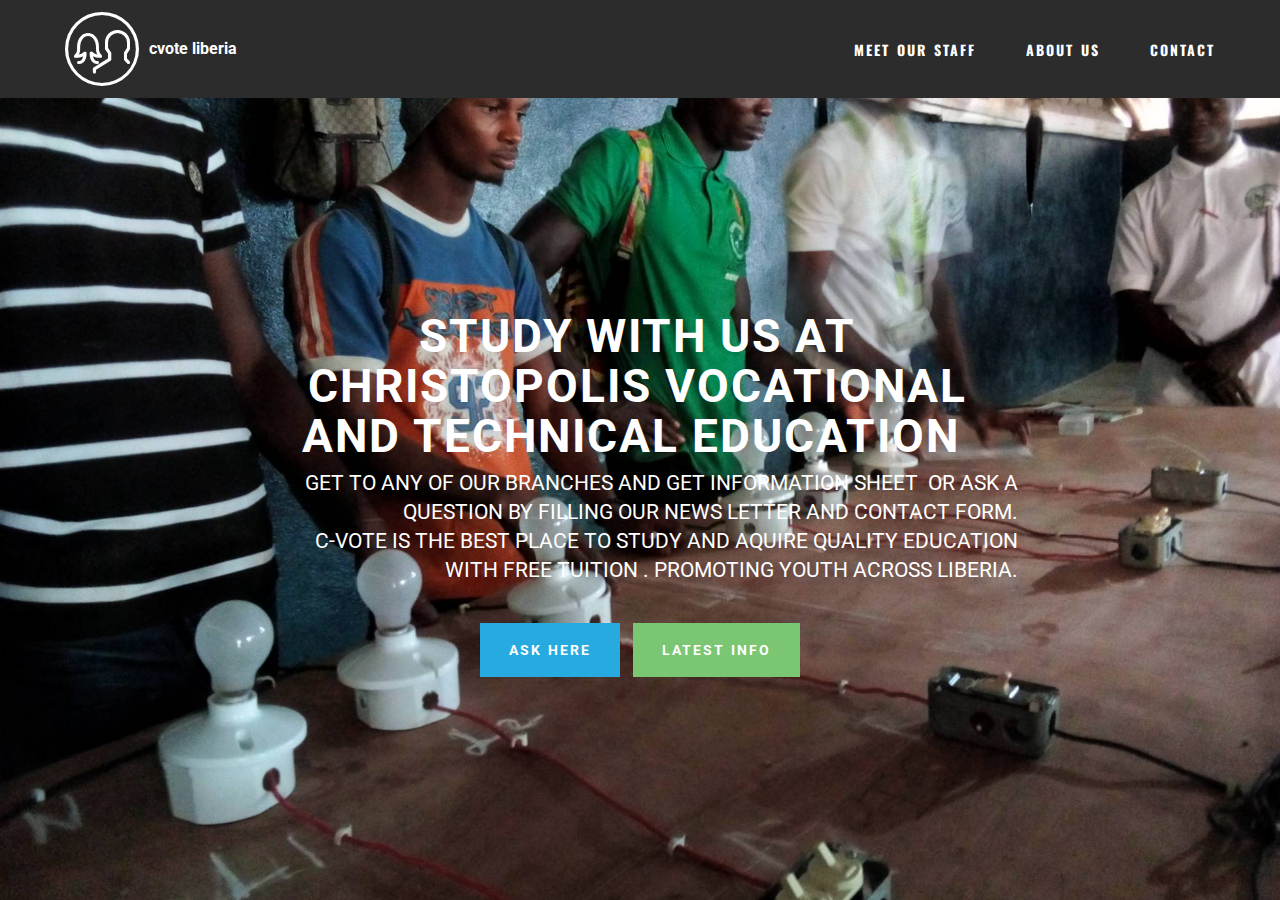
<file: index.html>
<!DOCTYPE html>
<html>
<head>
  <!-- Site made with Mobirise Website Builder v4.3.2, https://mobirise.com -->
  <meta charset="UTF-8">
  <meta http-equiv="X-UA-Compatible" content="IE=edge">
  <meta name="generator" content="Mobirise v4.3.2, mobirise.com">
  <meta name="viewport" content="width=device-width, initial-scale=1">
  <link rel="shortcut icon" href="assets/images/img-20180104-153723-128x170.png" type="image/x-icon">
  <meta name="description" content="">
  <title>Home</title>
  <link rel="stylesheet" href="https://fonts.googleapis.com/css?family=Roboto:700,400&subset=cyrillic,latin,greek,vietnamese">
  <link rel="stylesheet" href="assets/web/assets/mobirise-icons/mobirise-icons.css">
  <link rel="stylesheet" href="assets/bootstrap/css/bootstrap.min.css">
  <link rel="stylesheet" href="assets/animate.css/animate.min.css">
  <link rel="stylesheet" href="assets/mobirise/css/style.css">
  <link rel="stylesheet" href="assets/mobirise/css/mbr-additional.css" type="text/css">
  
  
  
</head>
<body>
<section class="mbr-navbar mbr-navbar--freeze mbr-navbar--absolute mbr-navbar--sticky mbr-navbar--auto-collapse" id="ext_menu-t" data-rv-view="0">
    <div class="mbr-navbar__section mbr-section">
        <div class="mbr-section__container container">
            <div class="mbr-navbar__container">
                <div class="mbr-navbar__column mbr-navbar__column--s mbr-navbar__brand">
                    <span class="mbr-navbar__brand-link mbr-brand mbr-brand--inline">
                        <span class="mbr-brand__logo"><a href="http://fb.com" target="_blank" class="mbri-users mbr-iconfont mbr-iconfont-menu"></a></span>
                        <span class="mbr-brand__name"><a class="mbr-brand__name text-white" href="http://facebookchristopolis.com" target="_blank">cvote liberia&nbsp;</a></span>
                    </span>
                </div>
                <div class="mbr-navbar__hamburger mbr-hamburger"><span class="mbr-hamburger__line"></span></div>
                <div class="mbr-navbar__column mbr-navbar__menu">
                    <nav class="mbr-navbar__menu-box mbr-navbar__menu-box--inline-right">
                        <div class="mbr-navbar__column">
                            <ul class="mbr-navbar__items mbr-navbar__items--right float-left mbr-buttons mbr-buttons--freeze mbr-buttons--right btn-decorator mbr-buttons--active mbr-buttons--only-links">  <li class="mbr-navbar__item"><a class="mbr-buttons__link btn text-white" href="page9.html#features1-1i" target="_blank">MEET OUR STAFF</a></li> <li class="mbr-navbar__item"><a class="mbr-buttons__link btn text-white" href="about us.html#content5-i" target="_blank">ABOUT US</a></li><li class="mbr-navbar__item"><a class="mbr-buttons__link btn text-white" href="page3.html#contacts2-z" target="_blank">CONTACT</a></li> </ul>                            
                            
                        </div>
                    </nav>
                </div>
            </div>
        </div>
    </div>
</section>

<section class="engine"><a href="https://mobirise.co/j">design a website</a></section><section class="mbr-box mbr-section mbr-section--relative mbr-section--fixed-size mbr-section--full-height mbr-section--bg-adapted" id="header4-1g" data-rv-view="2" style="background-image: url(assets/images/img-20170908-165125-2000x1500.jpg);">
    <div class="mbr-box__magnet mbr-box__magnet--sm-padding mbr-box__magnet--center-center mbr-after-navbar">
        
        <div class="mbr-box__container mbr-section__container container">
            <div class="mbr-box mbr-box--stretched"><div class="mbr-box__magnet mbr-box__magnet--center-center">
                <div class="row"><div class=" col-sm-8 col-sm-offset-2">
                    <div class="mbr-hero animated fadeInUp">
                        <h1 class="mbr-hero__text">STUDY WITH US AT CHRISTOPOLIS VOCATIONAL AND TECHNICAL EDUCATION&nbsp;</h1>
                        <p class="mbr-hero__subtext">GET TO ANY OF OUR BRANCHES AND GET INFORMATION SHEET &nbsp;OR ASK A QUESTION BY FILLING OUR NEWS LETTER AND CONTACT FORM.<br>C-VOTE IS THE BEST PLACE TO STUDY AND AQUIRE QUALITY EDUCATION WITH FREE TUITION . PROMOTING YOUTH ACROSS LIBERIA.</p>
                    </div>
                    <div class="mbr-buttons btn-inverse mbr-buttons--center"><a class="mbr-buttons__btn btn btn-lg animated fadeInUp delay btn-info" href="page6.html#form1-1d" target="_blank">ASK HERE</a> <a class="mbr-buttons__btn btn btn-lg animated fadeInUp delay btn-success" href="page8.html#form2-1f" target="_blank">LATEST INFO</a></div>
                </div></div>
            </div></div>
        </div>
        
    </div>
</section>


  <script src="assets/web/assets/jquery/jquery.min.js"></script>
  <script src="assets/bootstrap/js/bootstrap.min.js"></script>
  <script src="assets/smooth-scroll/smooth-scroll.js"></script>
  <script src="assets/mobirise/js/script.js"></script>
  
  
</body>
</html>
</file>
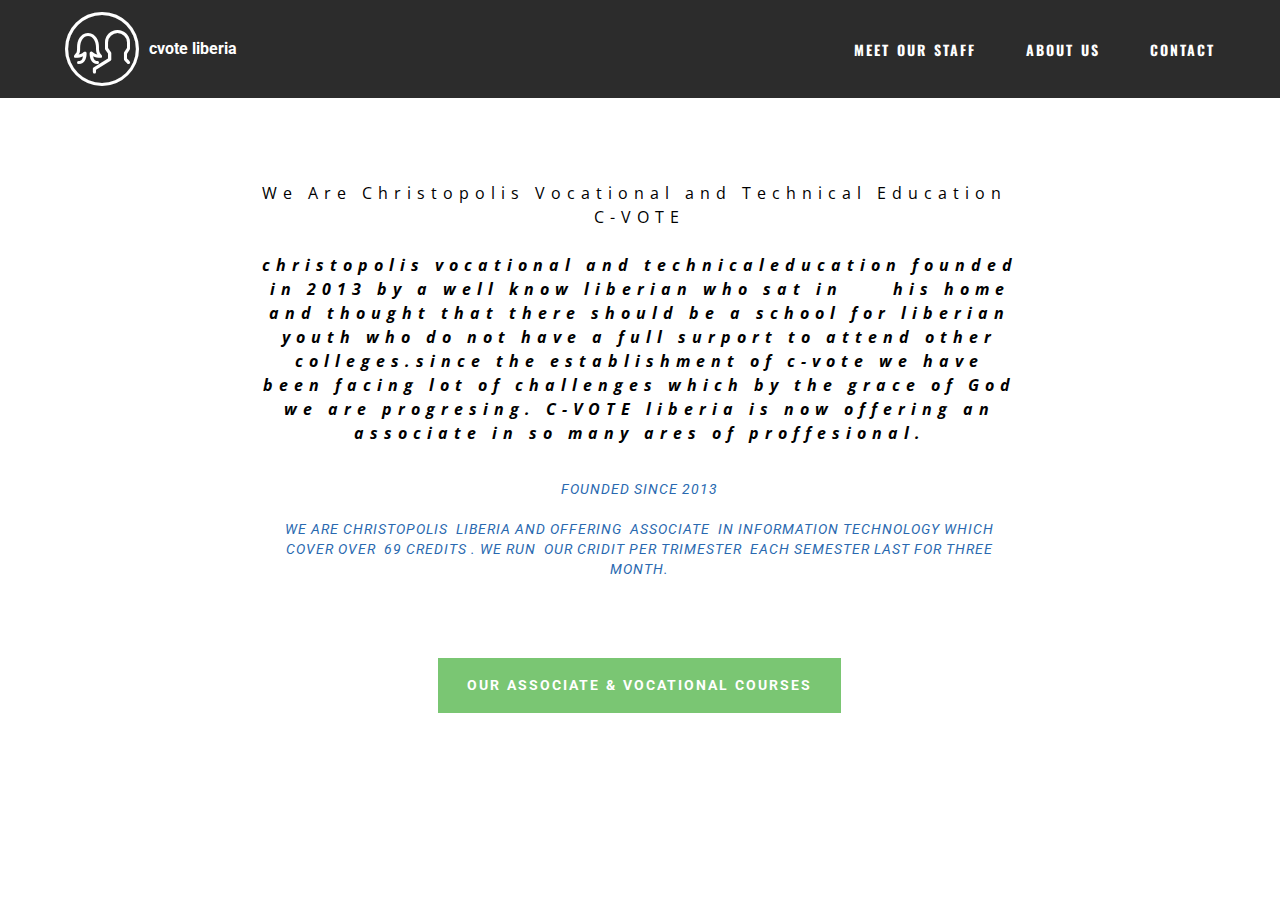
<file: about us.html>
<!DOCTYPE html>
<html>
<head>
  <!-- Site made with Mobirise Website Builder v4.3.2, https://mobirise.com -->
  <meta charset="UTF-8">
  <meta http-equiv="X-UA-Compatible" content="IE=edge">
  <meta name="generator" content="Mobirise v4.3.2, mobirise.com">
  <meta name="viewport" content="width=device-width, initial-scale=1">
  <link rel="shortcut icon" href="assets/images/img-20180104-153723-128x170.png" type="image/x-icon">
  <meta name="description" content="">
  <title>about us</title>
  <link rel="stylesheet" href="https://fonts.googleapis.com/css?family=Roboto:700,400&subset=cyrillic,latin,greek,vietnamese">
  <link rel="stylesheet" href="assets/web/assets/mobirise-icons/mobirise-icons.css">
  <link rel="stylesheet" href="assets/bootstrap/css/bootstrap.min.css">
  <link rel="stylesheet" href="assets/mobirise/css/style.css">
  <link rel="stylesheet" href="assets/mobirise/css/mbr-additional.css" type="text/css">
  
  
  
</head>
<body>
<section class="mbr-navbar mbr-navbar--freeze mbr-navbar--absolute mbr-navbar--sticky mbr-navbar--auto-collapse" id="ext_menu-h" data-rv-view="20">
    <div class="mbr-navbar__section mbr-section">
        <div class="mbr-section__container container">
            <div class="mbr-navbar__container">
                <div class="mbr-navbar__column mbr-navbar__column--s mbr-navbar__brand">
                    <span class="mbr-navbar__brand-link mbr-brand mbr-brand--inline">
                        <span class="mbr-brand__logo"><a href="http://fb.com" target="_blank" class="mbri-users mbr-iconfont mbr-iconfont-menu"></a></span>
                        <span class="mbr-brand__name"><a class="mbr-brand__name text-white" href="http://facebookchristopolis.com" target="_blank">cvote liberia&nbsp;</a></span>
                    </span>
                </div>
                <div class="mbr-navbar__hamburger mbr-hamburger"><span class="mbr-hamburger__line"></span></div>
                <div class="mbr-navbar__column mbr-navbar__menu">
                    <nav class="mbr-navbar__menu-box mbr-navbar__menu-box--inline-right">
                        <div class="mbr-navbar__column">
                            <ul class="mbr-navbar__items mbr-navbar__items--right float-left mbr-buttons mbr-buttons--freeze mbr-buttons--right btn-decorator mbr-buttons--active mbr-buttons--only-links">  <li class="mbr-navbar__item"><a class="mbr-buttons__link btn text-white" href="page9.html#features1-1i" target="_blank">MEET OUR STAFF</a></li> <li class="mbr-navbar__item"><a class="mbr-buttons__link btn text-white" href="about us.html#content5-i" target="_blank">ABOUT US</a></li><li class="mbr-navbar__item"><a class="mbr-buttons__link btn text-white" href="page3.html#contacts2-z" target="_blank">CONTACT</a></li> </ul>                            
                            
                        </div>
                    </nav>
                </div>
            </div>
        </div>
    </div>
</section>

<section class="engine"><a href="https://mobirise.co/q">bootstrap carousel</a></section><section class="mbr-section mbr-section--relative mbr-section--fixed-size mbr-after-navbar" id="content5-i" data-rv-view="22" style="background-color: rgb(255, 255, 255);">
    
    <div class="mbr-section__container container mbr-section__container--first" style="padding-top: 93px;">
        <div class="mbr-header mbr-header--wysiwyg row">
            <div class="col-sm-8 col-sm-offset-2">
                <h3 class="mbr-header__text"><p><span style="font-weight: normal;">We Are Christopolis Vocational and Technical Education</span><span style="font-weight: normal;">&nbsp; C-VOTE</span><span style="font-weight: normal;"><br></span><span style="font-weight: normal;"><br></span><em>christopolis vocational and technicaleducation founded in 2013 by a well know liberian who sat in </em>&nbsp; &nbsp; <em>his home and thought that there should be a school for liberian youth who do not have a full surport to attend other colleges.since the establishment of c-vote we have been facing lot of challenges which by the grace of God we are progresing. C-VOTE liberia is now offering an associate in so many ares of proffesional.<br></em><br></p></h3>
                <p class="mbr-header__subtext">FOUNDED SINCE 2013<br><br>WE ARE CHRISTOPOLIS &nbsp;LIBERIA AND OFFERING &nbsp;ASSOCIATE &nbsp;IN INFORMATION TECHNOLOGY WHICH COVER OVER &nbsp;69 CREDITS . WE RUN &nbsp;OUR CRIDIT PER TRIMESTER &nbsp;EACH SEMESTER LAST FOR THREE MONTH.</p>
            </div>
        </div>
    </div>
    <div class="mbr-section__container container mbr-section__container--middle">
        <div class="row">
            <div class="mbr-article mbr-article--wysiwyg col-sm-8 col-sm-offset-2"></div>
        </div>
    </div>
    <div class="mbr-section__container container mbr-section__container--last" style="padding-bottom: 93px;">
        <div class="row">
            <div class="col-sm-8 col-sm-offset-2">
                <div class="mbr-buttons mbr-buttons--center btn-inverse"><a class="mbr-buttons__btn btn btn-lg btn-success" href="page5.html" target="_blank">OUR ASSOCIATE &amp; VOCATIONAL COURSES</a> </div>
            </div>
        </div>
    </div>
</section>


  <script src="assets/web/assets/jquery/jquery.min.js"></script>
  <script src="assets/bootstrap/js/bootstrap.min.js"></script>
  <script src="assets/smooth-scroll/smooth-scroll.js"></script>
  <script src="assets/mobirise/js/script.js"></script>
  
  
</body>
</html>
</file>
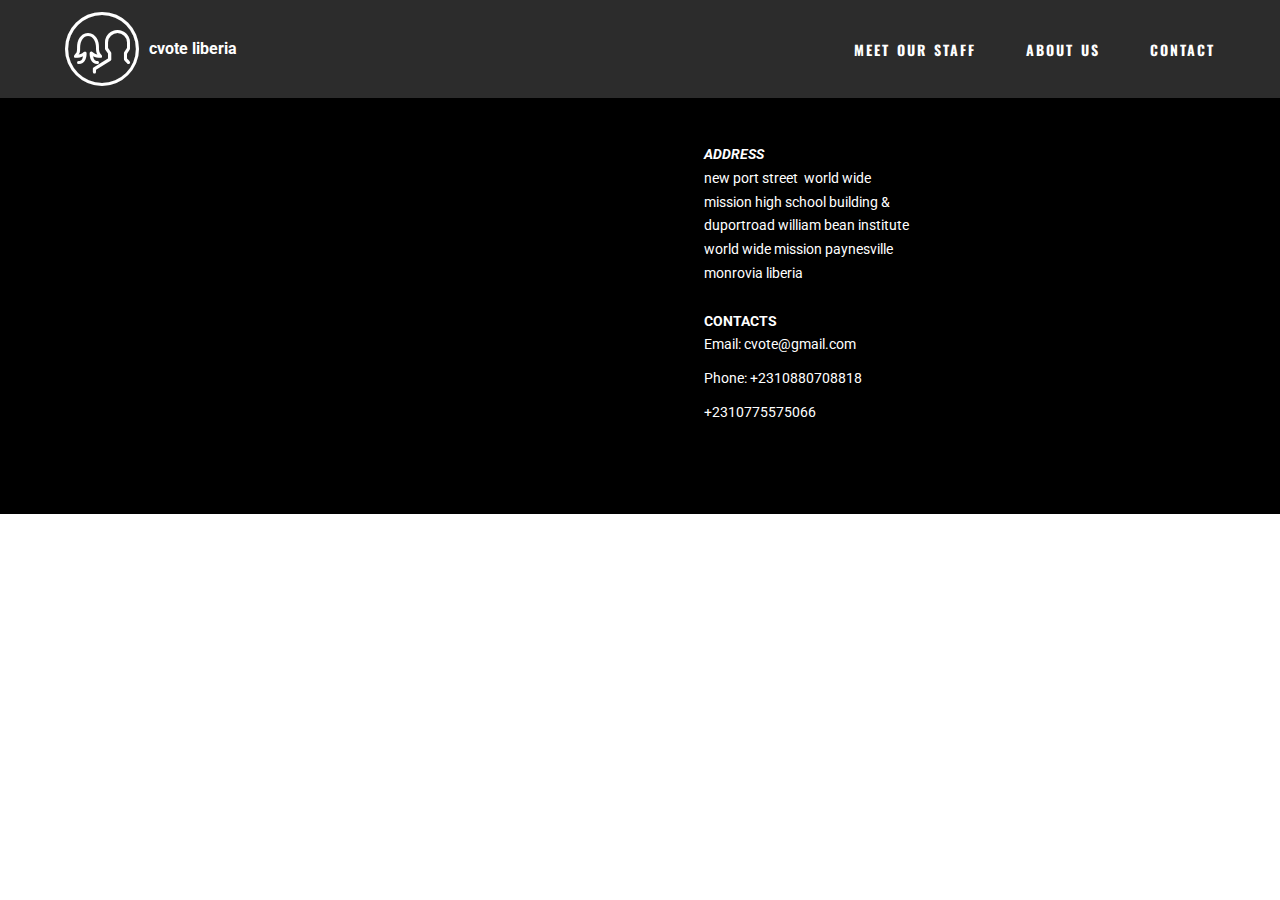
<file: page3.html>
<!DOCTYPE html>
<html>
<head>
  <!-- Site made with Mobirise Website Builder v4.3.2, https://mobirise.com -->
  <meta charset="UTF-8">
  <meta http-equiv="X-UA-Compatible" content="IE=edge">
  <meta name="generator" content="Mobirise v4.3.2, mobirise.com">
  <meta name="viewport" content="width=device-width, initial-scale=1">
  <link rel="shortcut icon" href="assets/images/img-20180104-153723-128x170.png" type="image/x-icon">
  <meta name="description" content="">
  <title>contact us</title>
  <link rel="stylesheet" href="https://fonts.googleapis.com/css?family=Roboto:700,400&subset=cyrillic,latin,greek,vietnamese">
  <link rel="stylesheet" href="assets/web/assets/mobirise-icons/mobirise-icons.css">
  <link rel="stylesheet" href="assets/bootstrap/css/bootstrap.min.css">
  <link rel="stylesheet" href="assets/mobirise/css/style.css">
  <link rel="stylesheet" href="assets/mobirise/css/mbr-additional.css" type="text/css">
  
  
  
</head>
<body>
<section class="mbr-navbar mbr-navbar--freeze mbr-navbar--absolute mbr-navbar--sticky mbr-navbar--auto-collapse" id="ext_menu-x" data-rv-view="16">
    <div class="mbr-navbar__section mbr-section">
        <div class="mbr-section__container container">
            <div class="mbr-navbar__container">
                <div class="mbr-navbar__column mbr-navbar__column--s mbr-navbar__brand">
                    <span class="mbr-navbar__brand-link mbr-brand mbr-brand--inline">
                        <span class="mbr-brand__logo"><a href="http://fb.com" target="_blank" class="mbri-users mbr-iconfont mbr-iconfont-menu"></a></span>
                        <span class="mbr-brand__name"><a class="mbr-brand__name text-white" href="http://facebookchristopolis.com" target="_blank">cvote liberia&nbsp;</a></span>
                    </span>
                </div>
                <div class="mbr-navbar__hamburger mbr-hamburger"><span class="mbr-hamburger__line"></span></div>
                <div class="mbr-navbar__column mbr-navbar__menu">
                    <nav class="mbr-navbar__menu-box mbr-navbar__menu-box--inline-right">
                        <div class="mbr-navbar__column">
                            <ul class="mbr-navbar__items mbr-navbar__items--right float-left mbr-buttons mbr-buttons--freeze mbr-buttons--right btn-decorator mbr-buttons--active mbr-buttons--only-links">  <li class="mbr-navbar__item"><a class="mbr-buttons__link btn text-white" href="page9.html#features1-1i" target="_blank">MEET OUR STAFF</a></li> <li class="mbr-navbar__item"><a class="mbr-buttons__link btn text-white" href="about us.html#content5-i" target="_blank">ABOUT US</a></li><li class="mbr-navbar__item"><a class="mbr-buttons__link btn text-white" href="page3.html#contacts2-z" target="_blank">CONTACT</a></li> </ul>                            
                            
                        </div>
                    </nav>
                </div>
            </div>
        </div>
    </div>
</section>

<section class="engine"><a href="https://mobirise.co/a">site builder</a></section><section class="mbr-section mbr-section--relative mbr-section--fixed-size mbr-after-navbar" id="contacts2-z" data-rv-view="18" style="background-color: rgb(0, 0, 0);">
    
    <div class="mbr-section__container container">
        <div class="mbr-contacts mbr-contacts--wysiwyg row" style="padding-top: 45px; padding-bottom: 45px;">
            <div class="col-sm-6">
                <figure class="mbr-figure mbr-figure--wysiwyg mbr-figure--full-width mbr-figure--no-bg">
                    <div class="mbr-figure__map mbr-figure__map--short"><iframe frameborder="0" style="border:0" src="https://www.google.com/maps/embed/v1/place?key=AIzaSyA0Dx_boXQiwvdz8sJHoYeZNVTdoWONYkU&amp;q=place_id:ChIJn6wOs6lZwokRLKy1iqRcoKw" allowfullscreen=""></iframe></div>
                </figure>
            </div>
            <div class="col-sm-6">
                <div class="row">
                    <div class="col-sm-5 col-sm-offset-1">
                        <p class="mbr-contacts__text"></p><p><strong><em>ADDRESS</em></strong><br>new port street &nbsp;world wide mission high school building &amp; duportroad william bean institute world wide mission paynesville monrovia liberia<br><br>
<strong>CONTACTS</strong><br>
Email: cvote@gmail.com</p><p>
Phone: +2310880708818</p><p>+2310775575066</p><p><br></p><p></p>
                    </div>
                    <div class="col-sm-6"><ul class="mbr-contacts__list"><li><br></li><li><br></li><li><br></li></ul></div>
                </div>
            </div>
        </div>
    </div>
</section>


  <script src="assets/web/assets/jquery/jquery.min.js"></script>
  <script src="assets/bootstrap/js/bootstrap.min.js"></script>
  <script src="assets/smooth-scroll/smooth-scroll.js"></script>
  <script src="assets/mobirise/js/script.js"></script>
  
  
</body>
</html>
</file>
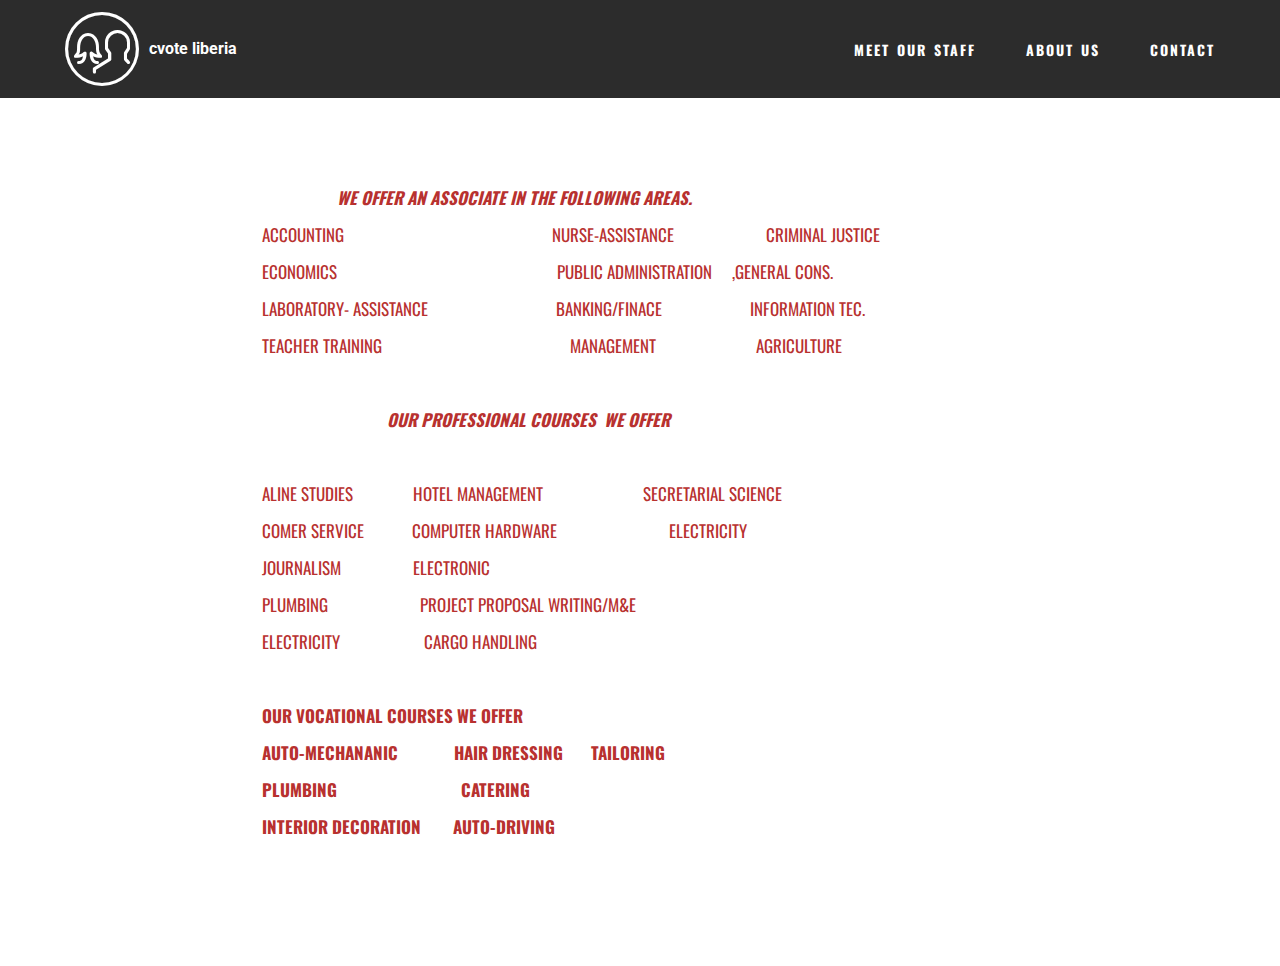
<file: page5.html>
<!DOCTYPE html>
<html>
<head>
  <!-- Site made with Mobirise Website Builder v4.3.2, https://mobirise.com -->
  <meta charset="UTF-8">
  <meta http-equiv="X-UA-Compatible" content="IE=edge">
  <meta name="generator" content="Mobirise v4.3.2, mobirise.com">
  <meta name="viewport" content="width=device-width, initial-scale=1">
  <link rel="shortcut icon" href="assets/images/img-20180104-153723-128x170.png" type="image/x-icon">
  <meta name="description" content="Site Builder Description">
  <title>courses</title>
  <link rel="stylesheet" href="https://fonts.googleapis.com/css?family=Roboto:700,400&subset=cyrillic,latin,greek,vietnamese">
  <link rel="stylesheet" href="assets/web/assets/mobirise-icons/mobirise-icons.css">
  <link rel="stylesheet" href="assets/bootstrap/css/bootstrap.min.css">
  <link rel="stylesheet" href="assets/mobirise/css/style.css">
  <link rel="stylesheet" href="assets/mobirise/css/mbr-additional.css" type="text/css">
  
  
  
</head>
<body>
<section class="mbr-navbar mbr-navbar--freeze mbr-navbar--absolute mbr-navbar--sticky mbr-navbar--auto-collapse" id="ext_menu-1a" data-rv-view="28">
    <div class="mbr-navbar__section mbr-section">
        <div class="mbr-section__container container">
            <div class="mbr-navbar__container">
                <div class="mbr-navbar__column mbr-navbar__column--s mbr-navbar__brand">
                    <span class="mbr-navbar__brand-link mbr-brand mbr-brand--inline">
                        <span class="mbr-brand__logo"><a href="http://fb.com" target="_blank" class="mbri-users mbr-iconfont mbr-iconfont-menu"></a></span>
                        <span class="mbr-brand__name"><a class="mbr-brand__name text-white" href="http://facebookchristopolis.com" target="_blank">cvote liberia&nbsp;</a></span>
                    </span>
                </div>
                <div class="mbr-navbar__hamburger mbr-hamburger"><span class="mbr-hamburger__line"></span></div>
                <div class="mbr-navbar__column mbr-navbar__menu">
                    <nav class="mbr-navbar__menu-box mbr-navbar__menu-box--inline-right">
                        <div class="mbr-navbar__column">
                            <ul class="mbr-navbar__items mbr-navbar__items--right float-left mbr-buttons mbr-buttons--freeze mbr-buttons--right btn-decorator mbr-buttons--active mbr-buttons--only-links">  <li class="mbr-navbar__item"><a class="mbr-buttons__link btn text-white" href="page9.html#features1-1i" target="_blank">MEET OUR STAFF</a></li> <li class="mbr-navbar__item"><a class="mbr-buttons__link btn text-white" href="about us.html#content5-i" target="_blank">ABOUT US</a></li><li class="mbr-navbar__item"><a class="mbr-buttons__link btn text-white" href="page3.html#contacts2-z" target="_blank">CONTACT</a></li> </ul>                            
                            
                        </div>
                    </nav>
                </div>
            </div>
        </div>
    </div>
</section>

<section class="engine"><a href="https://mobirise.co/n">bootstrap modal form</a></section><section class="mbr-section mbr-after-navbar" id="content1-1b" data-rv-view="30">
    <div class="mbr-section__container container mbr-section__container--isolated">
        <div class="row">
            <div class="mbr-article mbr-article--wysiwyg col-sm-8 col-sm-offset-2"><p style="margin-left: 75px;"><strong><em>WE OFFER AN ASSOCIATE IN THE FOLLOWING AREAS.</em></strong></p><p>ACCOUNTING &nbsp; &nbsp; &nbsp; &nbsp; &nbsp; &nbsp; &nbsp; &nbsp; &nbsp; &nbsp; &nbsp; &nbsp; &nbsp; &nbsp; &nbsp; &nbsp; &nbsp; &nbsp; &nbsp; &nbsp; &nbsp; &nbsp; &nbsp; &nbsp; &nbsp; &nbsp;NURSE-ASSISTANCE &nbsp; &nbsp; &nbsp; &nbsp; &nbsp; &nbsp; &nbsp; &nbsp;   &nbsp; &nbsp; &nbsp;     CRIMINAL JUSTICE</p><p>ECONOMICS &nbsp; &nbsp; &nbsp; &nbsp; &nbsp; &nbsp; &nbsp; &nbsp; &nbsp; &nbsp; &nbsp; &nbsp; &nbsp; &nbsp; &nbsp; &nbsp; &nbsp; &nbsp; &nbsp; &nbsp; &nbsp; &nbsp; &nbsp; &nbsp; &nbsp; &nbsp; &nbsp; PUBLIC ADMINISTRATION &nbsp; &nbsp;    ,GENERAL CONS. &nbsp;&nbsp;</p><p>LABORATORY- ASSISTANCE &nbsp; &nbsp; &nbsp; &nbsp; &nbsp; &nbsp; &nbsp; &nbsp; &nbsp; &nbsp; &nbsp; &nbsp; &nbsp; &nbsp; &nbsp; &nbsp;BANKING/FINACE &nbsp; &nbsp; &nbsp; &nbsp; &nbsp; &nbsp; &nbsp; &nbsp; &nbsp; &nbsp; &nbsp;INFORMATION TEC.</p><p>TEACHER TRAINING &nbsp; &nbsp; &nbsp; &nbsp; &nbsp; &nbsp; &nbsp; &nbsp; &nbsp; &nbsp; &nbsp; &nbsp; &nbsp; &nbsp; &nbsp; &nbsp; &nbsp; &nbsp; &nbsp; &nbsp; &nbsp; &nbsp; &nbsp; MANAGEMENT &nbsp; &nbsp; &nbsp; &nbsp; &nbsp; &nbsp; &nbsp; &nbsp; &nbsp; &nbsp; &nbsp; &nbsp; AGRICULTURE</p><p><br></p><p style="margin-left: 125px;"><em><strong>OUR PROFESSIONAL COURSES &nbsp;WE OFFER</strong></em></p><p style="margin-left: 125px;"><em><strong><br></strong></em></p><p>ALINE STUDIES &nbsp; &nbsp; &nbsp; &nbsp; &nbsp; &nbsp; &nbsp; HOTEL MANAGEMENT &nbsp; &nbsp; &nbsp; &nbsp; &nbsp; &nbsp; &nbsp; &nbsp; &nbsp; &nbsp; &nbsp; &nbsp; SECRETARIAL SCIENCE</p><p>COMER SERVICE &nbsp; &nbsp; &nbsp; &nbsp; &nbsp; &nbsp;COMPUTER HARDWARE &nbsp; &nbsp; &nbsp; &nbsp; &nbsp; &nbsp; &nbsp; &nbsp; &nbsp; &nbsp; &nbsp; &nbsp; &nbsp; &nbsp;ELECTRICITY</p><p>JOURNALISM &nbsp; &nbsp; &nbsp; &nbsp; &nbsp; &nbsp; &nbsp; &nbsp; &nbsp;ELECTRONIC &nbsp; &nbsp; &nbsp; &nbsp; &nbsp; &nbsp; &nbsp; &nbsp; &nbsp; &nbsp; &nbsp; &nbsp; &nbsp; &nbsp; &nbsp; &nbsp; &nbsp; &nbsp; &nbsp; &nbsp; &nbsp; &nbsp; &nbsp; &nbsp; &nbsp;</p><p>PLUMBING &nbsp; &nbsp; &nbsp; &nbsp; &nbsp; &nbsp; &nbsp; &nbsp; &nbsp; &nbsp; &nbsp; PROJECT PROPOSAL WRITING/M&amp;E</p><p>ELECTRICITY &nbsp; &nbsp; &nbsp; &nbsp; &nbsp; &nbsp; &nbsp; &nbsp; &nbsp; &nbsp; CARGO HANDLING</p><p><br></p><p><strong>OUR VOCATIONAL COURSES WE OFFER&nbsp;</strong></p><p><strong>AUTO-MECHANANIC &nbsp; &nbsp; &nbsp; &nbsp; &nbsp; &nbsp; &nbsp;HAIR DRESSING &nbsp; &nbsp; &nbsp; TAILORING</strong></p><p><strong>PLUMBING &nbsp; &nbsp; &nbsp; &nbsp; &nbsp; &nbsp; &nbsp; &nbsp; &nbsp; &nbsp; &nbsp; &nbsp; &nbsp; &nbsp; &nbsp; CATERING</strong></p><p><strong>INTERIOR DECORATION &nbsp; &nbsp; &nbsp; &nbsp;AUTO-DRIVING</strong></p><p><strong><br></strong></p></div>
        </div>
    </div>
</section>


  <script src="assets/web/assets/jquery/jquery.min.js"></script>
  <script src="assets/bootstrap/js/bootstrap.min.js"></script>
  <script src="assets/smooth-scroll/smooth-scroll.js"></script>
  <script src="assets/mobirise/js/script.js"></script>
  
  
</body>
</html>
</file>
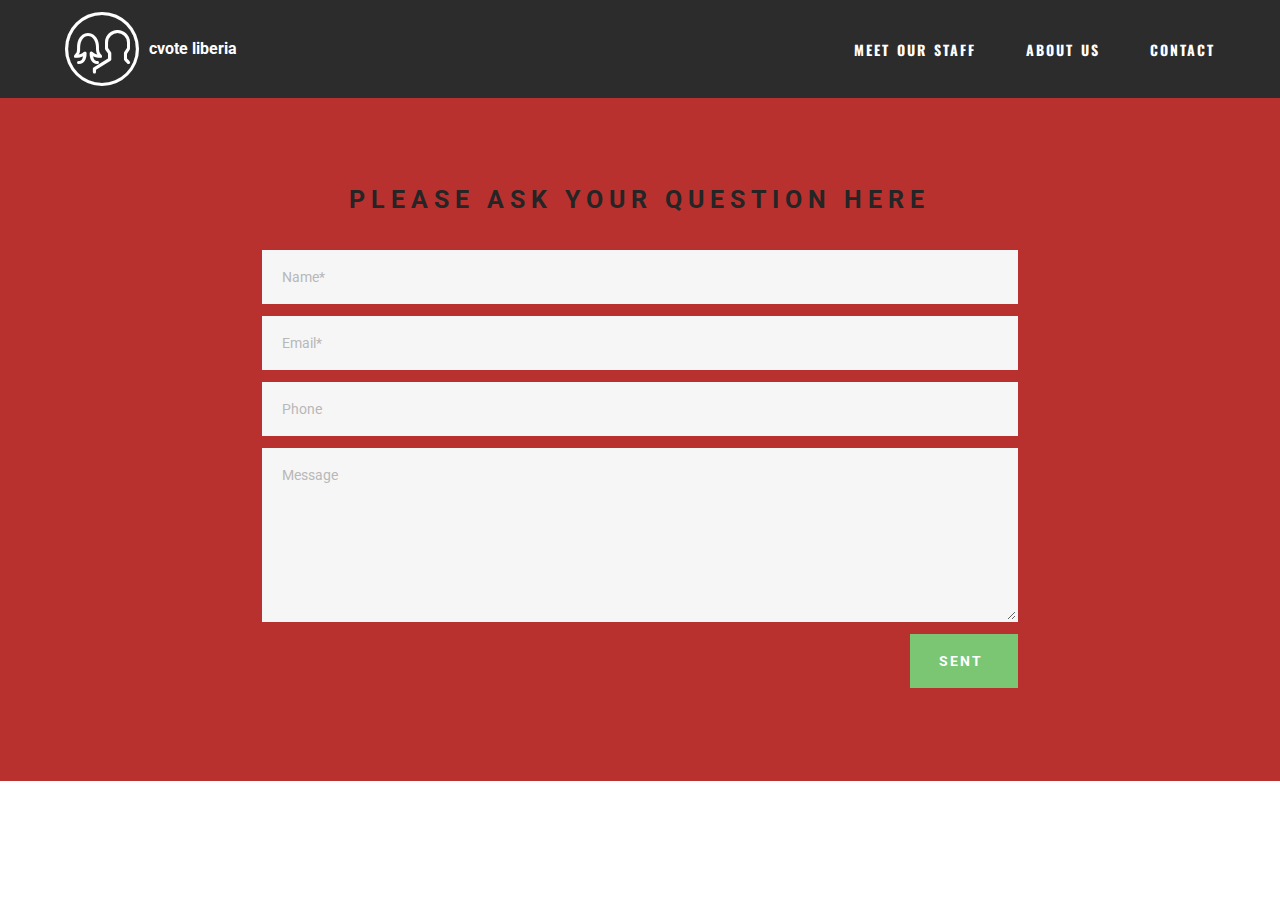
<file: page6.html>
<!DOCTYPE html>
<html>
<head>
  <!-- Site made with Mobirise Website Builder v4.3.2, https://mobirise.com -->
  <meta charset="UTF-8">
  <meta http-equiv="X-UA-Compatible" content="IE=edge">
  <meta name="generator" content="Mobirise v4.3.2, mobirise.com">
  <meta name="viewport" content="width=device-width, initial-scale=1">
  <link rel="shortcut icon" href="assets/images/img-20180104-153723-128x170.png" type="image/x-icon">
  <meta name="description" content="Website Creator Description">
  <title>inquire</title>
  <link rel="stylesheet" href="https://fonts.googleapis.com/css?family=Roboto:700,400&subset=cyrillic,latin,greek,vietnamese">
  <link rel="stylesheet" href="assets/web/assets/mobirise-icons/mobirise-icons.css">
  <link rel="stylesheet" href="assets/bootstrap/css/bootstrap.min.css">
  <link rel="stylesheet" href="assets/mobirise/css/style.css">
  <link rel="stylesheet" href="assets/mobirise/css/mbr-additional.css" type="text/css">
  
  
  
</head>
<body>
<section class="mbr-navbar mbr-navbar--freeze mbr-navbar--absolute mbr-navbar--sticky mbr-navbar--auto-collapse" id="ext_menu-1c" data-rv-view="31">
    <div class="mbr-navbar__section mbr-section">
        <div class="mbr-section__container container">
            <div class="mbr-navbar__container">
                <div class="mbr-navbar__column mbr-navbar__column--s mbr-navbar__brand">
                    <span class="mbr-navbar__brand-link mbr-brand mbr-brand--inline">
                        <span class="mbr-brand__logo"><a href="http://fb.com" target="_blank" class="mbri-users mbr-iconfont mbr-iconfont-menu"></a></span>
                        <span class="mbr-brand__name"><a class="mbr-brand__name text-white" href="http://facebookchristopolis.com" target="_blank">cvote liberia&nbsp;</a></span>
                    </span>
                </div>
                <div class="mbr-navbar__hamburger mbr-hamburger"><span class="mbr-hamburger__line"></span></div>
                <div class="mbr-navbar__column mbr-navbar__menu">
                    <nav class="mbr-navbar__menu-box mbr-navbar__menu-box--inline-right">
                        <div class="mbr-navbar__column">
                            <ul class="mbr-navbar__items mbr-navbar__items--right float-left mbr-buttons mbr-buttons--freeze mbr-buttons--right btn-decorator mbr-buttons--active mbr-buttons--only-links">  <li class="mbr-navbar__item"><a class="mbr-buttons__link btn text-white" href="page9.html#features1-1i" target="_blank">MEET OUR STAFF</a></li> <li class="mbr-navbar__item"><a class="mbr-buttons__link btn text-white" href="about us.html#content5-i" target="_blank">ABOUT US</a></li><li class="mbr-navbar__item"><a class="mbr-buttons__link btn text-white" href="page3.html#contacts2-z" target="_blank">CONTACT</a></li> </ul>                            
                            
                        </div>
                    </nav>
                </div>
            </div>
        </div>
    </div>
</section>

<section class="engine"><a href="https://mobirise.co/c">free web maker</a></section><section class="mbr-section mbr-section--relative mbr-section--fixed-size mbr-after-navbar" id="form1-1d" data-rv-view="33" style="background-color: rgb(184, 49, 47);">
    
    <div class="mbr-section__container mbr-section__container--std-padding container" style="padding-top: 93px; padding-bottom: 93px;">
        <div class="row">
            <div class="col-sm-12">
                <div class="row">
                    <div class="col-sm-8 col-sm-offset-2" data-form-type="formoid">
                        <div class="mbr-header mbr-header--center mbr-header--std-padding">
                            <h2 class="mbr-header__text">PLEASE ASK YOUR QUESTION HERE</h2>
                        </div>
                        <div data-form-alert="true">
                            <div class="hide" data-form-alert-success="true">Thanks for filling out our form! we will respond to you ok?</div>
                        </div>
                        <form action="https://mobirise.com/" method="post" data-form-title="PLEASE ASK YOUR QUESTION HERE">
                            <input type="hidden" value="sC/7lCoaVvecYKAw5fvfxE/wuPl3UbmDw1JfDruU0alVU1ZzNFhFBPwlWQ6qJlR2voPgXsmML1daUiDTaE0qLiq/97YvJZztmaEaB/x9F9ONmYG1/ybdLbtENf5f7q4S" data-form-email="true">
                            <div class="form-group">
                                <input type="text" class="form-control" name="name" required="" placeholder="Name*" data-form-field="Name">
                            </div>
                            <div class="form-group">
                                <input type="email" class="form-control" name="email" required="" placeholder="Email*" data-form-field="Email">
                            </div>
                            <div class="form-group">
                                <input type="tel" class="form-control" name="phone" placeholder="Phone" data-form-field="Phone">
                            </div>
                            <div class="form-group">
                                <textarea class="form-control" name="message" rows="7" placeholder="Message" data-form-field="Message"></textarea>
                            </div>
                            <div class="mbr-buttons mbr-buttons--right"><button type="submit" class="mbr-buttons__btn btn btn-lg btn-success">SENT&nbsp;</button></div>
                        </form>
                    </div>
                </div>
            </div>
        </div>
    </div>
</section>


  <script src="assets/web/assets/jquery/jquery.min.js"></script>
  <script src="assets/bootstrap/js/bootstrap.min.js"></script>
  <script src="assets/smooth-scroll/smooth-scroll.js"></script>
  <!--[if lte IE 9]>
    <script src="assets/jquery-placeholder/jquery.placeholder.min.js"></script>
  <![endif]-->
  <script src="assets/mobirise/js/script.js"></script>
  <script src="assets/formoid/formoid.min.js"></script>
  
  
</body>
</html>
</file>
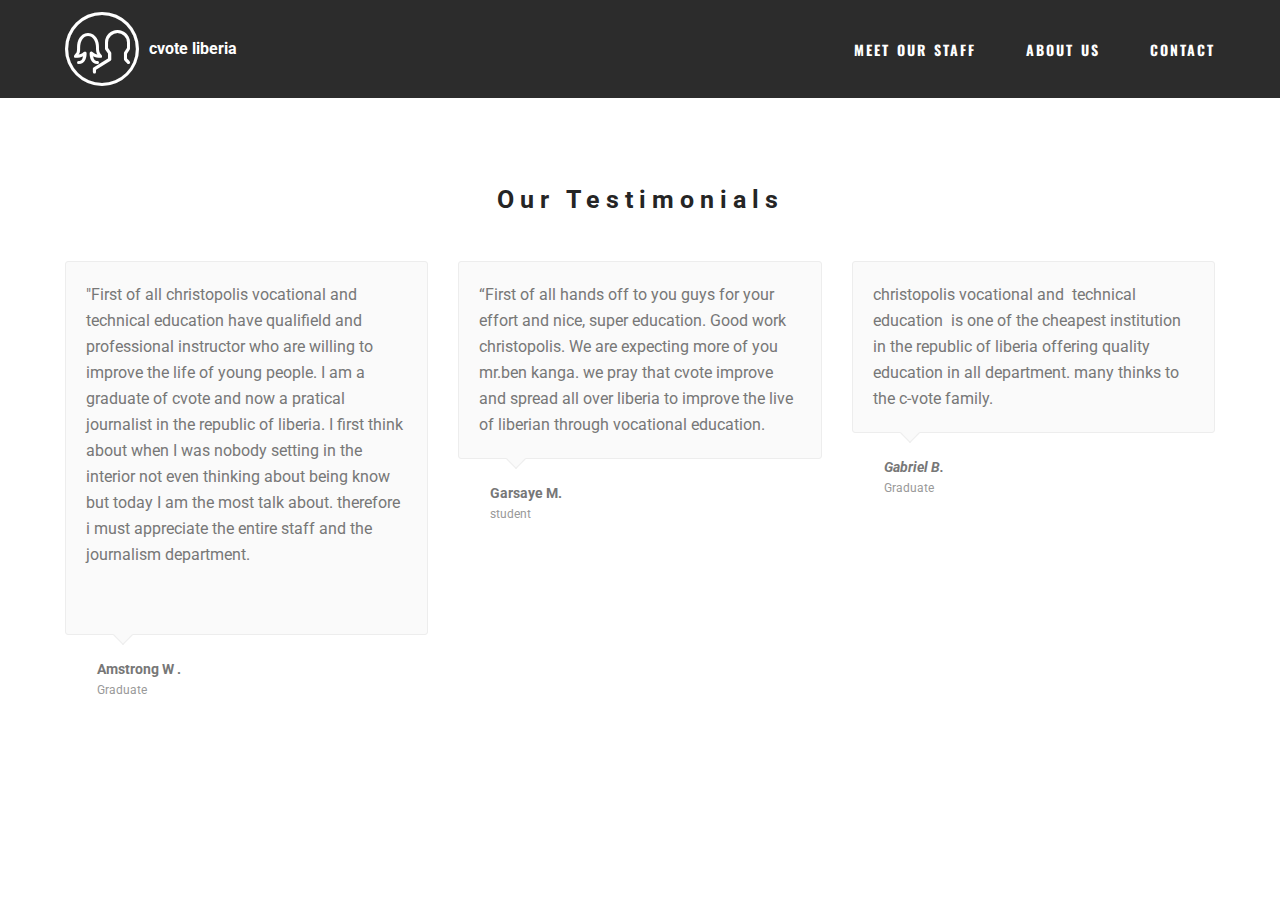
<file: page7.html>
<!DOCTYPE html>
<html>
<head>
  <!-- Site made with Mobirise Website Builder v4.3.2, https://mobirise.com -->
  <meta charset="UTF-8">
  <meta http-equiv="X-UA-Compatible" content="IE=edge">
  <meta name="generator" content="Mobirise v4.3.2, mobirise.com">
  <meta name="viewport" content="width=device-width, initial-scale=1">
  <link rel="shortcut icon" href="assets/images/img-20180104-153723-128x170.png" type="image/x-icon">
  <meta name="description" content="Web Site Creator Description">
  <title>testimonial</title>
  <link rel="stylesheet" href="https://fonts.googleapis.com/css?family=Roboto:700,400&subset=cyrillic,latin,greek,vietnamese">
  <link rel="stylesheet" href="assets/web/assets/mobirise-icons/mobirise-icons.css">
  <link rel="stylesheet" href="assets/bootstrap/css/bootstrap.min.css">
  <link rel="stylesheet" href="assets/mobirise/css/style.css">
  <link rel="stylesheet" href="assets/mobirise/css/mbr-additional.css" type="text/css">
  
  
  
</head>
<body>
<section class="mbr-navbar mbr-navbar--freeze mbr-navbar--absolute mbr-navbar--sticky mbr-navbar--auto-collapse" id="ext_menu-g" data-rv-view="5">
    <div class="mbr-navbar__section mbr-section">
        <div class="mbr-section__container container">
            <div class="mbr-navbar__container">
                <div class="mbr-navbar__column mbr-navbar__column--s mbr-navbar__brand">
                    <span class="mbr-navbar__brand-link mbr-brand mbr-brand--inline">
                        <span class="mbr-brand__logo"><a href="http://fb.com" target="_blank" class="mbri-users mbr-iconfont mbr-iconfont-menu"></a></span>
                        <span class="mbr-brand__name"><a class="mbr-brand__name text-white" href="http://facebookchristopolis.com" target="_blank">cvote liberia&nbsp;</a></span>
                    </span>
                </div>
                <div class="mbr-navbar__hamburger mbr-hamburger"><span class="mbr-hamburger__line"></span></div>
                <div class="mbr-navbar__column mbr-navbar__menu">
                    <nav class="mbr-navbar__menu-box mbr-navbar__menu-box--inline-right">
                        <div class="mbr-navbar__column">
                            <ul class="mbr-navbar__items mbr-navbar__items--right float-left mbr-buttons mbr-buttons--freeze mbr-buttons--right btn-decorator mbr-buttons--active mbr-buttons--only-links">  <li class="mbr-navbar__item"><a class="mbr-buttons__link btn text-white" href="page9.html#features1-1i" target="_blank">MEET OUR STAFF</a></li> <li class="mbr-navbar__item"><a class="mbr-buttons__link btn text-white" href="about us.html#content5-i" target="_blank">ABOUT US</a></li><li class="mbr-navbar__item"><a class="mbr-buttons__link btn text-white" href="page3.html#contacts2-z" target="_blank">CONTACT</a></li> </ul>                            
                            
                        </div>
                    </nav>
                </div>
            </div>
        </div>
    </div>
</section>

<section class="engine"><a href="https://mobirise.co/d">web software</a></section><section class="mbr-section mbr-section--relative mbr-section--fixed-size mbr-after-navbar" id="testimonials1-m" data-rv-view="7" style="background-color: rgb(255, 255, 255);">
    <div>
        
        <div class="mbr-section__container mbr-section__container--std-padding container" style="padding-top: 93px; padding-bottom: 93px;">
            <div class="row">
                <div class="col-sm-12">
                    <h2 class="mbr-section__header">Our Testimonials</h2>
                    <ul class="mbr-reviews mbr-reviews--wysiwyg row">
                        <li class="mbr-reviews__item col-xs-12 col-sm-6 col-md-4">
                            <div class="mbr-reviews__text"><p>"First of all christopolis vocational and technical education have qualifield and professional instructor who are willing to improve the life of young people. I am a graduate of cvote and now a pratical journalist in the republic of liberia. I first think about when I was nobody setting in the interior not even thinking about being know but today I am the most talk about. therefore i must appreciate the entire staff and the journalism department.</p><p><br></p></div>
                            <div class="mbr-reviews__author mbr-reviews__author--short">
                                <div class="mbr-reviews__author-name">Amstrong W .</div>
                                <div class="mbr-reviews__author-bio">Graduate</div>
                            </div>
                        </li><li class="mbr-reviews__item col-xs-12 col-sm-6 col-md-4">
                            <div class="mbr-reviews__text"><p class="mbr-reviews__p">“First of all hands off to you guys for your effort and nice, super education. Good work christopolis. We are expecting more of you mr.ben kanga. we pray that cvote improve and spread all over liberia to improve the live of liberian through vocational education.</p></div>
                            <div class="mbr-reviews__author mbr-reviews__author--short">
                                <div class="mbr-reviews__author-name">Garsaye M.</div>
                                <div class="mbr-reviews__author-bio">student&nbsp;</div>
                            </div>
                        </li><li class="mbr-reviews__item col-xs-12 col-sm-6 col-md-4">
                            <div class="mbr-reviews__text">christopolis vocational and &nbsp;technical education &nbsp;is one of the cheapest institution in the republic of liberia offering quality education in all department. many thinks to the c-vote family.</div>
                            <div class="mbr-reviews__author mbr-reviews__author--short">
                                <div class="mbr-reviews__author-name"><em>Gabriel B.</em></div>
                                <div class="mbr-reviews__author-bio">Graduate</div>
                            </div>
                        </li>
                    </ul>
                </div>
            </div>
        </div>
    </div>
</section>


  <script src="assets/web/assets/jquery/jquery.min.js"></script>
  <script src="assets/bootstrap/js/bootstrap.min.js"></script>
  <script src="assets/smooth-scroll/smooth-scroll.js"></script>
  <script src="assets/mobirise/js/script.js"></script>
  
  
</body>
</html>
</file>
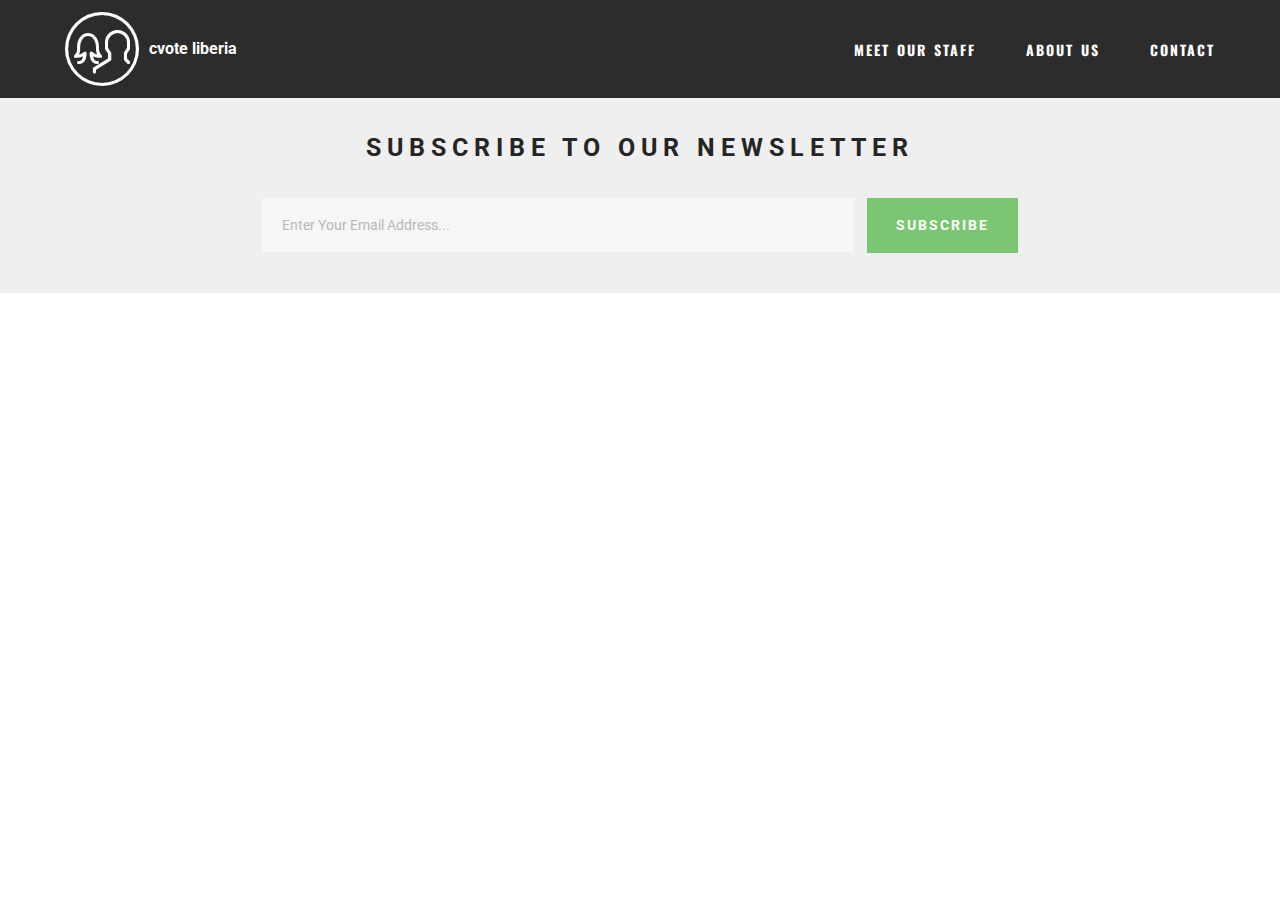
<file: page8.html>
<!DOCTYPE html>
<html>
<head>
  <!-- Site made with Mobirise Website Builder v4.3.2, https://mobirise.com -->
  <meta charset="UTF-8">
  <meta http-equiv="X-UA-Compatible" content="IE=edge">
  <meta name="generator" content="Mobirise v4.3.2, mobirise.com">
  <meta name="viewport" content="width=device-width, initial-scale=1">
  <link rel="shortcut icon" href="assets/images/img-20180104-153723-128x170.png" type="image/x-icon">
  <meta name="description" content="Web Site Maker Description">
  <title>news letter</title>
  <link rel="stylesheet" href="https://fonts.googleapis.com/css?family=Roboto:700,400&subset=cyrillic,latin,greek,vietnamese">
  <link rel="stylesheet" href="assets/web/assets/mobirise-icons/mobirise-icons.css">
  <link rel="stylesheet" href="assets/bootstrap/css/bootstrap.min.css">
  <link rel="stylesheet" href="assets/mobirise/css/style.css">
  <link rel="stylesheet" href="assets/mobirise/css/mbr-additional.css" type="text/css">
  
  
  
</head>
<body>
<section class="mbr-navbar mbr-navbar--freeze mbr-navbar--absolute mbr-navbar--sticky mbr-navbar--auto-collapse" id="ext_menu-1e" data-rv-view="42">
    <div class="mbr-navbar__section mbr-section">
        <div class="mbr-section__container container">
            <div class="mbr-navbar__container">
                <div class="mbr-navbar__column mbr-navbar__column--s mbr-navbar__brand">
                    <span class="mbr-navbar__brand-link mbr-brand mbr-brand--inline">
                        <span class="mbr-brand__logo"><a href="http://fb.com" target="_blank" class="mbri-users mbr-iconfont mbr-iconfont-menu"></a></span>
                        <span class="mbr-brand__name"><a class="mbr-brand__name text-white" href="http://facebookchristopolis.com" target="_blank">cvote liberia&nbsp;</a></span>
                    </span>
                </div>
                <div class="mbr-navbar__hamburger mbr-hamburger"><span class="mbr-hamburger__line"></span></div>
                <div class="mbr-navbar__column mbr-navbar__menu">
                    <nav class="mbr-navbar__menu-box mbr-navbar__menu-box--inline-right">
                        <div class="mbr-navbar__column">
                            <ul class="mbr-navbar__items mbr-navbar__items--right float-left mbr-buttons mbr-buttons--freeze mbr-buttons--right btn-decorator mbr-buttons--active mbr-buttons--only-links">  <li class="mbr-navbar__item"><a class="mbr-buttons__link btn text-white" href="page9.html#features1-1i" target="_blank">MEET OUR STAFF</a></li> <li class="mbr-navbar__item"><a class="mbr-buttons__link btn text-white" href="about us.html#content5-i" target="_blank">ABOUT US</a></li><li class="mbr-navbar__item"><a class="mbr-buttons__link btn text-white" href="page3.html#contacts2-z" target="_blank">CONTACT</a></li> </ul>                            
                            
                        </div>
                    </nav>
                </div>
            </div>
        </div>
    </div>
</section>

<section class="engine"><a href="https://mobirise.co/n">bootstrap modal popup</a></section><section class="mbr-section mbr-section--relative mbr-section--fixed-size mbr-after-navbar" id="form2-1f" data-rv-view="44" style="background-color: rgb(239, 239, 239);">
    
    <div class="mbr-section__container mbr-section__container--sm-padding container" style="padding-top: 40.8px; padding-bottom: 40.8px;">
        <div class="row">
            <div class="col-sm-12">
                <div class="row">
                    <div class="col-sm-8 col-sm-offset-2" data-form-type="formoid">
                        <div class="mbr-header mbr-header--center mbr-header--std-padding">
                            <h2 class="mbr-header__text">SUBSCRIBE TO OUR NEWSLETTER</h2>
                        </div>
                        <div data-form-alert="true">
                            <div class="hide" data-form-alert-success="true">Thanks for filling out our form!</div>
                        </div>
                        <form class="mbr-form" action="https://mobirise.com/" method="post" data-form-title="SUBSCRIBE TO OUR NEWSLETTER">
                            <input type="hidden" value="b+tyLPE/DkCX7hfIFULbIK1WcoweQOG9Xxac9oj2PuNMN0X0as4uNGj3ml+zF7lEG82nQ/qvTvZFemQYvV7mLHJCydYCTxCLBraOiAUXvxDliTmJLsaVDHWtUDiFvLxT" data-form-email="true">
                            <div class="mbr-form__left">
                                <input type="email" class="form-control" name="email" required="" placeholder="Enter Your Email Address..." data-form-field="Email">
                            </div>
                            <div class="mbr-form__right mbr-buttons mbr-buttons--no-offset mbr-buttons--right"><button type="submit" class="mbr-buttons__btn btn btn-lg btn-success">SUBSCRIBE</button></div>
                        </form>
                    </div>
                </div>

            </div>
        </div>
    </div>
</section>


  <script src="assets/web/assets/jquery/jquery.min.js"></script>
  <script src="assets/bootstrap/js/bootstrap.min.js"></script>
  <script src="assets/smooth-scroll/smooth-scroll.js"></script>
  <!--[if lte IE 9]>
    <script src="assets/jquery-placeholder/jquery.placeholder.min.js"></script>
  <![endif]-->
  <script src="assets/mobirise/js/script.js"></script>
  <script src="assets/formoid/formoid.min.js"></script>
  
  
</body>
</html>
</file>
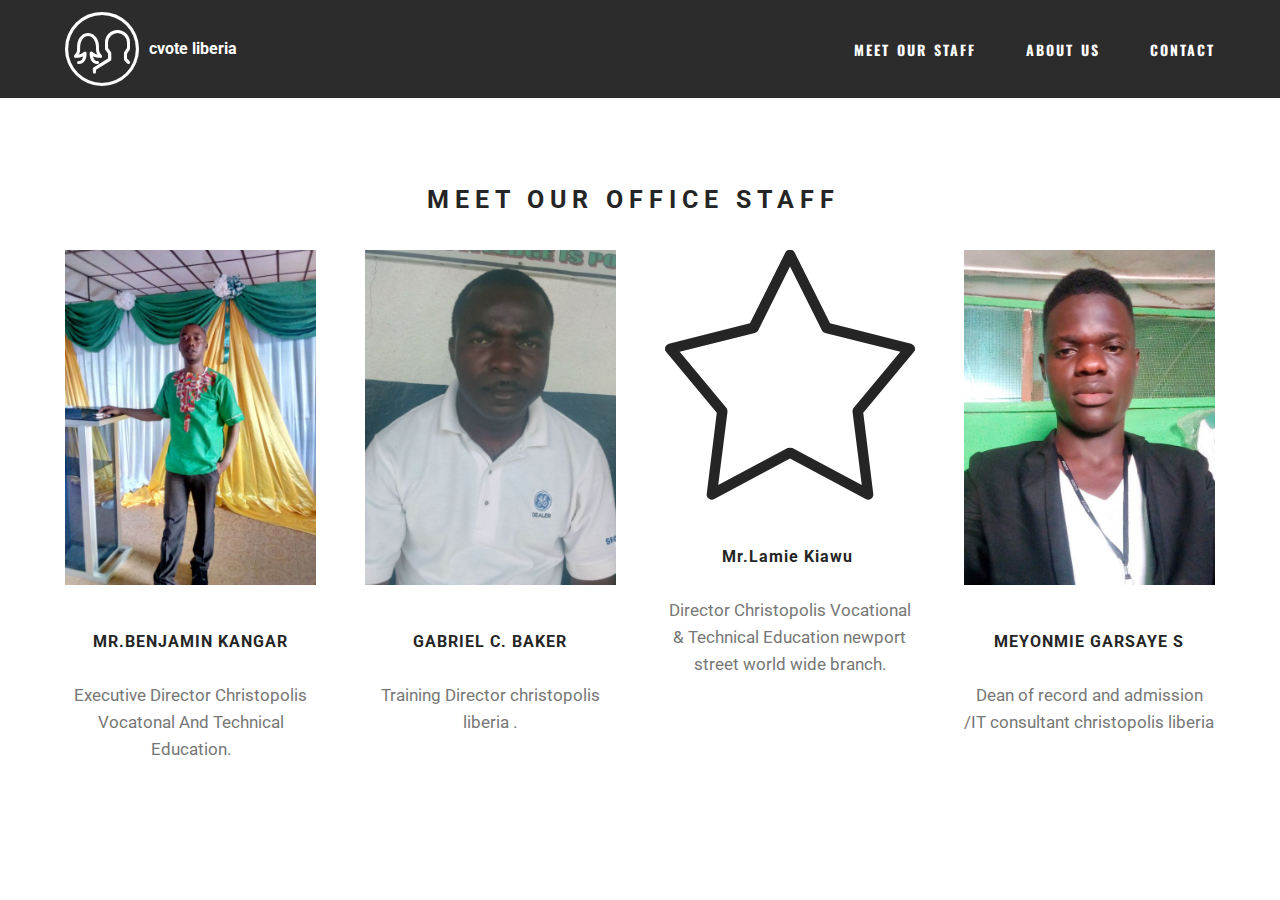
<file: page9.html>
<!DOCTYPE html>
<html>
<head>
  <!-- Site made with Mobirise Website Builder v4.3.2, https://mobirise.com -->
  <meta charset="UTF-8">
  <meta http-equiv="X-UA-Compatible" content="IE=edge">
  <meta name="generator" content="Mobirise v4.3.2, mobirise.com">
  <meta name="viewport" content="width=device-width, initial-scale=1">
  <link rel="shortcut icon" href="assets/images/img-20180104-153723-128x170.png" type="image/x-icon">
  <meta name="description" content="Site Builder Description">
  <title>STAFF</title>
  <link rel="stylesheet" href="https://fonts.googleapis.com/css?family=Roboto:700,400&subset=cyrillic,latin,greek,vietnamese">
  <link rel="stylesheet" href="assets/web/assets/mobirise-icons/mobirise-icons.css">
  <link rel="stylesheet" href="assets/bootstrap/css/bootstrap.min.css">
  <link rel="stylesheet" href="assets/mobirise/css/style.css">
  <link rel="stylesheet" href="assets/mobirise/css/mbr-additional.css" type="text/css">
  
  
  
</head>
<body>
<section class="mbr-navbar mbr-navbar--freeze mbr-navbar--absolute mbr-navbar--sticky mbr-navbar--auto-collapse" id="ext_menu-1h" data-rv-view="50">
    <div class="mbr-navbar__section mbr-section">
        <div class="mbr-section__container container">
            <div class="mbr-navbar__container">
                <div class="mbr-navbar__column mbr-navbar__column--s mbr-navbar__brand">
                    <span class="mbr-navbar__brand-link mbr-brand mbr-brand--inline">
                        <span class="mbr-brand__logo"><a href="http://fb.com" target="_blank" class="mbri-users mbr-iconfont mbr-iconfont-menu"></a></span>
                        <span class="mbr-brand__name"><a class="mbr-brand__name text-white" href="http://facebookchristopolis.com" target="_blank">cvote liberia&nbsp;</a></span>
                    </span>
                </div>
                <div class="mbr-navbar__hamburger mbr-hamburger"><span class="mbr-hamburger__line"></span></div>
                <div class="mbr-navbar__column mbr-navbar__menu">
                    <nav class="mbr-navbar__menu-box mbr-navbar__menu-box--inline-right">
                        <div class="mbr-navbar__column">
                            <ul class="mbr-navbar__items mbr-navbar__items--right float-left mbr-buttons mbr-buttons--freeze mbr-buttons--right btn-decorator mbr-buttons--active mbr-buttons--only-links">  <li class="mbr-navbar__item"><a class="mbr-buttons__link btn text-white" href="page9.html#features1-1i" target="_blank">MEET OUR STAFF</a></li> <li class="mbr-navbar__item"><a class="mbr-buttons__link btn text-white" href="about us.html#content5-i" target="_blank">ABOUT US</a></li><li class="mbr-navbar__item"><a class="mbr-buttons__link btn text-white" href="page3.html#contacts2-z" target="_blank">CONTACT</a></li> </ul>                            
                            
                        </div>
                    </nav>
                </div>
            </div>
        </div>
    </div>
</section>

<section class="engine"><a href="https://mobirise.co/p">bootstrap navbar</a></section><section class="mbr-section mbr-section--relative mbr-section--fixed-size mbr-after-navbar" id="features1-1i" data-rv-view="52" style="background-color: rgb(255, 255, 255);">
    
    <div class="mbr-section__container mbr-section__container--std-top-padding mbr-section__container--sm-bot-padding mbr-section-title container" style="padding-top: 93px;">
        <div class="mbr-header mbr-header--center mbr-header--wysiwyg row">
            <div class="col-sm-8 col-sm-offset-2">
                <h3 class="mbr-header__text">MEET OUR OFFICE STAFF&nbsp;</h3>
                
            </div>
        </div>
    </div>
    <div class="mbr-section__container container">
        <div class="mbr-section__row row">
            <div class="mbr-section__col col-xs-12 col-md-3 col-sm-6">
                <div class="mbr-section__container mbr-section__container--center mbr-section__container--middle">
                    <figure class="mbr-figure"><img src="assets/images/img-20170930-0731081-600x800.jpg" class="mbr-figure__img"></figure>
                </div>
                <div class="mbr-section__container mbr-section__container--middle">
                    <div class="mbr-header mbr-header--reduce mbr-header--center mbr-header--wysiwyg">
                        <h3 class="mbr-header__text">MR.BENJAMIN KANGAR</h3>
                    </div>
                </div>
                <div class="mbr-section__container mbr-section__container--last" style="padding-bottom: 93px;">
                    <div class="mbr-article mbr-article--wysiwyg">
                        <p>Executive Director Christopolis Vocatonal And Technical Education.</p>
                    </div>
                </div>
                
            </div>
            <div class="mbr-section__col col-xs-12 col-md-3 col-sm-6">
                <div class="mbr-section__container mbr-section__container--center mbr-section__container--middle">
                    <figure class="mbr-figure"><img src="assets/images/img-20180104-153102-600x800.jpg" class="mbr-figure__img"></figure>
                </div>
                <div class="mbr-section__container mbr-section__container--middle">
                    <div class="mbr-header mbr-header--reduce mbr-header--center mbr-header--wysiwyg">
                        <h3 class="mbr-header__text">GABRIEL C. BAKER</h3>
                    </div>
                </div>
                <div class="mbr-section__container mbr-section__container--last" style="padding-bottom: 93px;">
                    <div class="mbr-article mbr-article--wysiwyg">
                        <p>Training Director christopolis liberia .</p>
                    </div>
                </div>
                
            </div>
            <div class="clearfix visible-sm-block"></div>
            <div class="mbr-section__col col-xs-12 col-md-3 col-sm-6">
                <div class="mbr-section__container mbr-section__container--center mbr-section__container--middle">
                    <figure class="mbr-figure"><span class="mbri-star mbr-iconfont mbr-iconfont-features1"></span></figure>
                </div>
                <div class="mbr-section__container mbr-section__container--middle">
                    <div class="mbr-header mbr-header--reduce mbr-header--center mbr-header--wysiwyg">
                        <h3 class="mbr-header__text">Mr.Lamie Kiawu&nbsp;</h3>
                    </div>
                </div>
                <div class="mbr-section__container mbr-section__container--last" style="padding-bottom: 93px;">
                    <div class="mbr-article mbr-article--wysiwyg">
                        <p>Director Christopolis Vocational &amp; Technical Education newport street world wide branch.</p>
                    </div>
                </div>
                
            </div>
            
            <div class="mbr-section__col col-xs-12 col-md-3 col-sm-6">
                <div class="mbr-section__container mbr-section__container--center mbr-section__container--middle">
                    <figure class="mbr-figure"><a href="mailto:sgarsaye@gmail.com"><img src="assets/images/img-20180104-153723-600x800.jpg" class="mbr-figure__img"></a></figure>
                </div>
                <div class="mbr-section__container mbr-section__container--middle">
                    <div class="mbr-header mbr-header--reduce mbr-header--center mbr-header--wysiwyg">
                        <h3 class="mbr-header__text">MEYONMIE GARSAYE S</h3>
                    </div>
                </div>
                <div class="mbr-section__container mbr-section__container--last" style="padding-bottom: 93px;">
                    <div class="mbr-article mbr-article--wysiwyg">
                        <p>Dean of record and admission /IT consultant christopolis liberia</p>
                    </div>
                </div>
                
            </div>
            
            
            
        </div>
    </div>
</section>


  <script src="assets/web/assets/jquery/jquery.min.js"></script>
  <script src="assets/bootstrap/js/bootstrap.min.js"></script>
  <script src="assets/smooth-scroll/smooth-scroll.js"></script>
  <script src="assets/mobirise/js/script.js"></script>
  
  
</body>
</html>
</file>
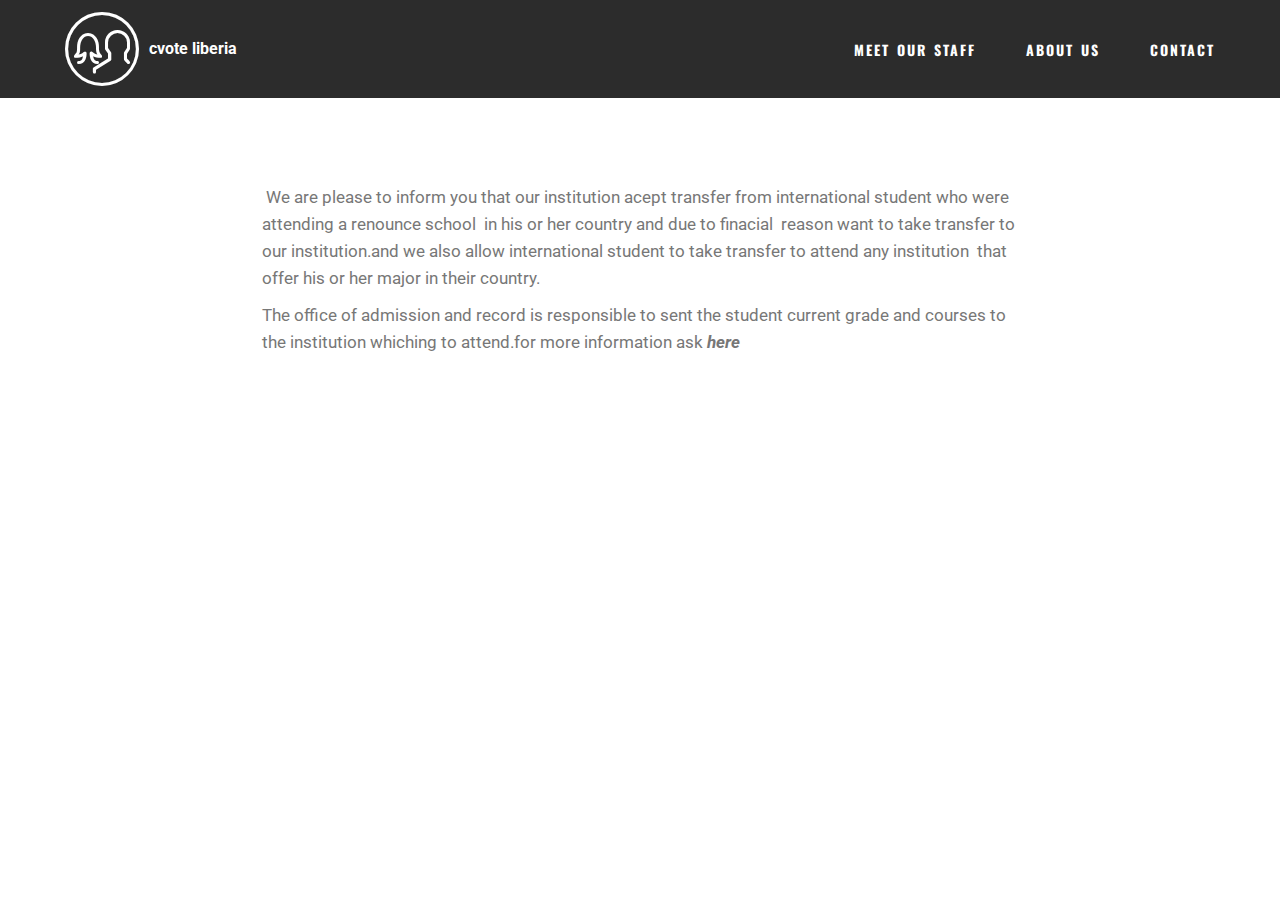
<file: transfer.html>
<!DOCTYPE html>
<html>
<head>
  <!-- Site made with Mobirise Website Builder v4.3.2, https://mobirise.com -->
  <meta charset="UTF-8">
  <meta http-equiv="X-UA-Compatible" content="IE=edge">
  <meta name="generator" content="Mobirise v4.3.2, mobirise.com">
  <meta name="viewport" content="width=device-width, initial-scale=1">
  <link rel="shortcut icon" href="assets/images/img-20180104-153723-128x170.png" type="image/x-icon">
  <meta name="description" content="">
  <title>transfer</title>
  <link rel="stylesheet" href="https://fonts.googleapis.com/css?family=Roboto:700,400&subset=cyrillic,latin,greek,vietnamese">
  <link rel="stylesheet" href="assets/web/assets/mobirise-icons/mobirise-icons.css">
  <link rel="stylesheet" href="assets/bootstrap/css/bootstrap.min.css">
  <link rel="stylesheet" href="assets/mobirise/css/style.css">
  <link rel="stylesheet" href="assets/mobirise/css/mbr-additional.css" type="text/css">
  
  
  
</head>
<body>
<section class="mbr-navbar mbr-navbar--freeze mbr-navbar--absolute mbr-navbar--sticky mbr-navbar--auto-collapse" id="ext_menu-10" data-rv-view="25">
    <div class="mbr-navbar__section mbr-section">
        <div class="mbr-section__container container">
            <div class="mbr-navbar__container">
                <div class="mbr-navbar__column mbr-navbar__column--s mbr-navbar__brand">
                    <span class="mbr-navbar__brand-link mbr-brand mbr-brand--inline">
                        <span class="mbr-brand__logo"><a href="http://fb.com" target="_blank" class="mbri-users mbr-iconfont mbr-iconfont-menu"></a></span>
                        <span class="mbr-brand__name"><a class="mbr-brand__name text-white" href="http://facebookchristopolis.com" target="_blank">cvote liberia&nbsp;</a></span>
                    </span>
                </div>
                <div class="mbr-navbar__hamburger mbr-hamburger"><span class="mbr-hamburger__line"></span></div>
                <div class="mbr-navbar__column mbr-navbar__menu">
                    <nav class="mbr-navbar__menu-box mbr-navbar__menu-box--inline-right">
                        <div class="mbr-navbar__column">
                            <ul class="mbr-navbar__items mbr-navbar__items--right float-left mbr-buttons mbr-buttons--freeze mbr-buttons--right btn-decorator mbr-buttons--active mbr-buttons--only-links">  <li class="mbr-navbar__item"><a class="mbr-buttons__link btn text-white" href="page9.html#features1-1i" target="_blank">MEET OUR STAFF</a></li> <li class="mbr-navbar__item"><a class="mbr-buttons__link btn text-white" href="about us.html#content5-i" target="_blank">ABOUT US</a></li><li class="mbr-navbar__item"><a class="mbr-buttons__link btn text-white" href="page3.html#contacts2-z" target="_blank">CONTACT</a></li> </ul>                            
                            
                        </div>
                    </nav>
                </div>
            </div>
        </div>
    </div>
</section>

<section class="engine"><a href="https://mobirise.co/c">site maker</a></section><section class="mbr-section mbr-after-navbar" id="content1-12" data-rv-view="27">
    <div class="mbr-section__container container mbr-section__container--isolated">
        <div class="row">
            <div class="mbr-article mbr-article--wysiwyg col-sm-8 col-sm-offset-2"><p>&nbsp;We are please to inform you that our institution acept transfer from international student who were attending a renounce school &nbsp;in his or her country and due to finacial &nbsp;reason want to take transfer to our institution.and we also allow international student to take transfer to attend any institution &nbsp;that offer his or her major in their country.</p><p>The office of admission and record is responsible to sent the student current grade and courses to the institution whiching to attend.for more information ask <em><strong>here</strong></em></p></div>
        </div>
    </div>
</section>


  <script src="assets/web/assets/jquery/jquery.min.js"></script>
  <script src="assets/bootstrap/js/bootstrap.min.js"></script>
  <script src="assets/smooth-scroll/smooth-scroll.js"></script>
  <script src="assets/mobirise/js/script.js"></script>
  
  
</body>
</html>
</file>
<file: assets/web/assets/mobirise-icons/mobirise-icons.css>
@font-face {
  font-family: 'MobiriseIcons';
  src:  url('mobirise-icons.eot?spat4u');
  src:  url('mobirise-icons.eot?spat4u#iefix') format('embedded-opentype'),
    url('mobirise-icons.ttf?spat4u') format('truetype'),
    url('mobirise-icons.woff?spat4u') format('woff'),
    url('mobirise-icons.svg?spat4u#MobiriseIcons') format('svg');
  font-weight: normal;
  font-style: normal;
}

[class^="mbri-"], [class*=" mbri-"] {
  /* use !important to prevent issues with browser extensions that change fonts */
  font-family: MobiriseIcons !important;
  speak: none;
  font-style: normal;
  font-weight: normal;
  font-variant: normal;
  text-transform: none;
  line-height: 1;

  /* Better Font Rendering =========== */
  -webkit-font-smoothing: antialiased;
  -moz-osx-font-smoothing: grayscale;
}

.mbri-add-submenu:before {
  content: "\e900";
}
.mbri-alert:before {
  content: "\e901";
}
.mbri-align-center:before {
  content: "\e902";
}
.mbri-align-justify:before {
  content: "\e903";
}
.mbri-align-left:before {
  content: "\e904";
}
.mbri-align-right:before {
  content: "\e905";
}
.mbri-android:before {
  content: "\e906";
}
.mbri-apple:before {
  content: "\e907";
}
.mbri-arrow-down:before {
  content: "\e908";
}
.mbri-arrow-next:before {
  content: "\e909";
}
.mbri-arrow-prev:before {
  content: "\e90a";
}
.mbri-arrow-up:before {
  content: "\e90b";
}
.mbri-bold:before {
  content: "\e90c";
}
.mbri-bookmark:before {
  content: "\e90d";
}
.mbri-bootstrap:before {
  content: "\e90e";
}
.mbri-briefcase:before {
  content: "\e90f";
}
.mbri-browse:before {
  content: "\e910";
}
.mbri-bulleted-list:before {
  content: "\e911";
}
.mbri-calendar:before {
  content: "\e912";
}
.mbri-camera:before {
  content: "\e913";
}
.mbri-cart-add:before {
  content: "\e914";
}
.mbri-cart-full:before {
  content: "\e915";
}
.mbri-cash:before {
  content: "\e916";
}
.mbri-change-style:before {
  content: "\e917";
}
.mbri-chat:before {
  content: "\e918";
}
.mbri-clock:before {
  content: "\e919";
}
.mbri-close:before {
  content: "\e91a";
}
.mbri-cloud:before {
  content: "\e91b";
}
.mbri-code:before {
  content: "\e91c";
}
.mbri-contact-form:before {
  content: "\e91d";
}
.mbri-credit-card:before {
  content: "\e91e";
}
.mbri-cursor-click:before {
  content: "\e91f";
}
.mbri-cust-feedback:before {
  content: "\e920";
}
.mbri-database:before {
  content: "\e921";
}
.mbri-delivery:before {
  content: "\e922";
}
.mbri-desktop:before {
  content: "\e923";
}
.mbri-devices:before {
  content: "\e924";
}
.mbri-down:before {
  content: "\e925";
}
.mbri-download:before {
  content: "\e989";
}
.mbri-drag-n-drop:before {
  content: "\e927";
}
.mbri-drag-n-drop2:before {
  content: "\e928";
}
.mbri-edit:before {
  content: "\e929";
}
.mbri-edit2:before {
  content: "\e92a";
}
.mbri-error:before {
  content: "\e92b";
}
.mbri-extension:before {
  content: "\e92c";
}
.mbri-features:before {
  content: "\e92d";
}
.mbri-file:before {
  content: "\e92e";
}
.mbri-flag:before {
  content: "\e92f";
}
.mbri-folder:before {
  content: "\e930";
}
.mbri-gift:before {
  content: "\e931";
}
.mbri-github:before {
  content: "\e932";
}
.mbri-globe:before {
  content: "\e933";
}
.mbri-globe-2:before {
  content: "\e934";
}
.mbri-growing-chart:before {
  content: "\e935";
}
.mbri-hearth:before {
  content: "\e936";
}
.mbri-help:before {
  content: "\e937";
}
.mbri-home:before {
  content: "\e938";
}
.mbri-hot-cup:before {
  content: "\e939";
}
.mbri-idea:before {
  content: "\e93a";
}
.mbri-image-gallery:before {
  content: "\e93b";
}
.mbri-image-slider:before {
  content: "\e93c";
}
.mbri-info:before {
  content: "\e93d";
}
.mbri-italic:before {
  content: "\e93e";
}
.mbri-key:before {
  content: "\e93f";
}
.mbri-laptop:before {
  content: "\e940";
}
.mbri-layers:before {
  content: "\e941";
}
.mbri-left-right:before {
  content: "\e942";
}
.mbri-left:before {
  content: "\e943";
}
.mbri-letter:before {
  content: "\e944";
}
.mbri-like:before {
  content: "\e945";
}
.mbri-link:before {
  content: "\e946";
}
.mbri-lock:before {
  content: "\e947";
}
.mbri-login:before {
  content: "\e948";
}
.mbri-logout:before {
  content: "\e949";
}
.mbri-magic-stick:before {
  content: "\e94a";
}
.mbri-map-pin:before {
  content: "\e94b";
}
.mbri-menu:before {
  content: "\e94c";
}
.mbri-mobile:before {
  content: "\e94d";
}
.mbri-mobile2:before {
  content: "\e94e";
}
.mbri-mobirise:before {
  content: "\e94f";
}
.mbri-more-horizontal:before {
  content: "\e950";
}
.mbri-more-vertical:before {
  content: "\e951";
}
.mbri-music:before {
  content: "\e952";
}
.mbri-new-file:before {
  content: "\e953";
}
.mbri-numbered-list:before {
  content: "\e954";
}
.mbri-opened-folder:before {
  content: "\e955";
}
.mbri-pages:before {
  content: "\e956";
}
.mbri-paper-plane:before {
  content: "\e957";
}
.mbri-paperclip:before {
  content: "\e958";
}
.mbri-photo:before {
  content: "\e959";
}
.mbri-photos:before {
  content: "\e95a";
}
.mbri-pin:before {
  content: "\e95b";
}
.mbri-play:before {
  content: "\e95c";
}
.mbri-plus:before {
  content: "\e95d";
}
.mbri-preview:before {
  content: "\e95e";
}
.mbri-print:before {
  content: "\e95f";
}
.mbri-protect:before {
  content: "\e960";
}
.mbri-question:before {
  content: "\e961";
}
.mbri-quote-left:before {
  content: "\e962";
}
.mbri-quote-right:before {
  content: "\e963";
}
.mbri-refresh:before {
  content: "\e964";
}
.mbri-responsive:before {
  content: "\e965";
}
.mbri-right:before {
  content: "\e966";
}
.mbri-rocket:before {
  content: "\e967";
}
.mbri-sad-face:before {
  content: "\e968";
}
.mbri-sale:before {
  content: "\e969";
}
.mbri-save:before {
  content: "\e96a";
}
.mbri-search:before {
  content: "\e96b";
}
.mbri-setting:before {
  content: "\e96c";
}
.mbri-setting2:before {
  content: "\e96d";
}
.mbri-setting3:before {
  content: "\e96e";
}
.mbri-share:before {
  content: "\e96f";
}
.mbri-shopping-bag:before {
  content: "\e970";
}
.mbri-shopping-basket:before {
  content: "\e971";
}
.mbri-shopping-cart:before {
  content: "\e972";
}
.mbri-sites:before {
  content: "\e973";
}
.mbri-smile-face:before {
  content: "\e974";
}
.mbri-speed:before {
  content: "\e975";
}
.mbri-star:before {
  content: "\e976";
}
.mbri-success:before {
  content: "\e977";
}
.mbri-sun:before {
  content: "\e978";
}
.mbri-sun2:before {
  content: "\e979";
}
.mbri-tablet:before {
  content: "\e97a";
}
.mbri-tablet-vertical:before {
  content: "\e97b";
}
.mbri-target:before {
  content: "\e97c";
}
.mbri-timer:before {
  content: "\e97d";
}
.mbri-to-ftp:before {
  content: "\e97e";
}
.mbri-to-local-drive:before {
  content: "\e97f";
}
.mbri-touch-swipe:before {
  content: "\e980";
}
.mbri-touch:before {
  content: "\e981";
}
.mbri-trash:before {
  content: "\e982";
}
.mbri-underline:before {
  content: "\e983";
}
.mbri-unlink:before {
  content: "\e984";
}
.mbri-unlock:before {
  content: "\e985";
}
.mbri-up-down:before {
  content: "\e986";
}
.mbri-up:before {
  content: "\e987";
}
.mbri-update:before {
  content: "\e988";
}
.mbri-upload:before {
 content: "\e926"; 
}
.mbri-user:before {
  content: "\e98a";
}
.mbri-user2:before {
  content: "\e98b";
}
.mbri-users:before {
  content: "\e98c";
}
.mbri-video:before {
  content: "\e98d";
}
.mbri-video-play:before {
  content: "\e98e";
}
.mbri-watch:before {
  content: "\e98f";
}
.mbri-website-theme:before {
  content: "\e990";
}
.mbri-wifi:before {
  content: "\e991";
}
.mbri-windows:before {
  content: "\e992";
}
.mbri-zoom-out:before {
  content: "\e993";
}
.mbri-redo:before {
  content: "\e994";
}
.mbri-undo:before {
  content: "\e995";
}
</file>
<file: assets/mobirise/css/mbr-additional.css>
@import url(https://fonts.googleapis.com/css?family=Oswald:400,300,700);
@import url(https://fonts.googleapis.com/css?family=Open+Sans:400,300,700);

#ext_menu-t .mbr-brand__name {
  font-size: 16px;
}
#ext_menu-t.mbr-navbar--stuck .mbr-navbar__section {
  background: #2c2c2c;
}
#ext_menu-t .mbr-navbar__section {
  background: #2c2c2c;
}
#ext_menu-t .mbr-navbar__hamburger {
  color: #fac51c;
}
#ext_menu-t .mbr-navbar__items a {
  font-size: 14px;
  font-family: 'Oswald', sans-serif;
}
#header4-1g P {
  text-align: right;
}
#header4-1g H1 {
  text-align: center;
}

#ext_menu-g .mbr-brand__name {
  font-size: 16px;
}
#ext_menu-g.mbr-navbar--stuck .mbr-navbar__section {
  background: #2c2c2c;
}
#ext_menu-g .mbr-navbar__section {
  background: #2c2c2c;
}
#ext_menu-g .mbr-navbar__hamburger {
  color: #d14841;
}
#ext_menu-g .mbr-navbar__items a {
  font-size: 14px;
  font-family: 'Oswald', sans-serif;
}
#testimonials1-m .mbr-reviews__text {
  text-align: left;
}

#ext_menu-x .mbr-brand__name {
  font-size: 16px;
}
#ext_menu-x.mbr-navbar--stuck .mbr-navbar__section {
  background: #2c2c2c;
}
#ext_menu-x .mbr-navbar__section {
  background: #2c2c2c;
}
#ext_menu-x .mbr-navbar__hamburger {
  color: #d14841;
}
#ext_menu-x .mbr-navbar__items a {
  font-size: 14px;
  font-family: 'Oswald', sans-serif;
}
#contacts2-z P {
  color: #ffffff;
}


#ext_menu-h .mbr-brand__name {
  font-size: 16px;
}
#ext_menu-h.mbr-navbar--stuck .mbr-navbar__section {
  background: #2c2c2c;
}
#ext_menu-h .mbr-navbar__section {
  background: #2c2c2c;
}
#ext_menu-h .mbr-navbar__hamburger {
  color: #d14841;
}
#ext_menu-h .mbr-navbar__items a {
  font-size: 14px;
  font-family: 'Oswald', sans-serif;
}
#content5-i .mbr-header .mbr-header__text {
  text-align: center;
  color: #000000;
  font-family: 'Open Sans', sans-serif;
  font-size: 16px;
}
#content5-i .mbr-header .mbr-header__subtext {
  text-align: center;
  color: #2969b0;
}
#content5-i .mbr-article {
  color: #fff;
}

#ext_menu-10 .mbr-brand__name {
  font-size: 16px;
}
#ext_menu-10.mbr-navbar--stuck .mbr-navbar__section {
  background: #2c2c2c;
}
#ext_menu-10 .mbr-navbar__section {
  background: #2c2c2c;
}
#ext_menu-10 .mbr-navbar__hamburger {
  color: #d14841;
}
#ext_menu-10 .mbr-navbar__items a {
  font-size: 14px;
  font-family: 'Oswald', sans-serif;
}


#ext_menu-1a .mbr-brand__name {
  font-size: 16px;
}
#ext_menu-1a.mbr-navbar--stuck .mbr-navbar__section {
  background: #2c2c2c;
}
#ext_menu-1a .mbr-navbar__section {
  background: #2c2c2c;
}
#ext_menu-1a .mbr-navbar__hamburger {
  color: #d14841;
}
#ext_menu-1a .mbr-navbar__items a {
  font-size: 14px;
  font-family: 'Oswald', sans-serif;
}
#content1-1b P {
  color: #b8312f;
  font-family: 'Oswald', sans-serif;
}

#ext_menu-1c .mbr-brand__name {
  font-size: 16px;
}
#ext_menu-1c.mbr-navbar--stuck .mbr-navbar__section {
  background: #2c2c2c;
}
#ext_menu-1c .mbr-navbar__section {
  background: #2c2c2c;
}
#ext_menu-1c .mbr-navbar__hamburger {
  color: #d14841;
}
#ext_menu-1c .mbr-navbar__items a {
  font-size: 14px;
  font-family: 'Oswald', sans-serif;
}

#ext_menu-1e .mbr-brand__name {
  font-size: 16px;
}
#ext_menu-1e.mbr-navbar--stuck .mbr-navbar__section {
  background: #2c2c2c;
}
#ext_menu-1e .mbr-navbar__section {
  background: #2c2c2c;
}
#ext_menu-1e .mbr-navbar__hamburger {
  color: #d14841;
}
#ext_menu-1e .mbr-navbar__items a {
  font-size: 14px;
  font-family: 'Oswald', sans-serif;
}

#ext_menu-1h .mbr-brand__name {
  font-size: 16px;
}
#ext_menu-1h.mbr-navbar--stuck .mbr-navbar__section {
  background: #2c2c2c;
}
#ext_menu-1h .mbr-navbar__section {
  background: #2c2c2c;
}
#ext_menu-1h .mbr-navbar__hamburger {
  color: #d14841;
}
#ext_menu-1h .mbr-navbar__items a {
  font-size: 14px;
  font-family: 'Oswald', sans-serif;
}
#features1-1i P {
  text-align: center;
}
</file>
<file: assets/mobirise/css/style.css>
.is-builder .animated {
  -webkit-animation-name: none !important;
  animation-name: none !important;
}
html {
  position: relative;
  min-height: 100%;
}
.mbr-embedded-video {
  position: relative;
}
.mbr-background-video,
.mbr-background-video-preview {
  bottom: 0;
  left: 0;
  overflow: hidden;
  position: absolute;
  right: 0;
  top: 0;
}
.mbr-parallax-background,
.mbr-background {
  background-attachment: fixed !important;
  background-position: 50% 0;
  background-repeat: no-repeat;
  background-size: cover !important;
}
.mbr-hidden-scrollbar .mbr-parallax-background {
  background-size: auto 130%;
}
.mobile .mbr-parallax-background {
  background-attachment: scroll !important;
}
.mbr-background {
  background-attachment: scroll !important;
}
.mbr-navbar {
  position: relative;
  width: 100%;
}
.mbr-navbar:before {
  content: "";
  display: block;
}
.mbr-navbar__brand-link:after,
.mbr-navbar__brand-img {
  max-height: 74px;
  height: 100%;
}
.mbr-navbar:before,
.mbr-navbar__container {
  height: 98px;
}
.mbr-navbar--ss .mbr-navbar__brand-link:after,
.mbr-navbar--ss .mbr-navbar__brand-img {
  height: 74px;
}
.mbr-navbar--ss:before,
.mbr-navbar--ss .mbr-navbar__container {
  height: 98px;
}
.mbr-navbar--xs .mbr-navbar__brand-link:after,
.mbr-navbar--xs .mbr-navbar__brand-img {
  height: 32px;
}
.mbr-navbar--xs:before,
.mbr-navbar--xs .mbr-navbar__container {
  height: 56px;
}
.mbr-navbar--s .mbr-navbar__brand-link:after,
.mbr-navbar--s .mbr-navbar__brand-img {
  height: 48px;
}
.mbr-navbar--s:before,
.mbr-navbar--s .mbr-navbar__container {
  height: 72px;
}
.mbr-navbar--m .mbr-navbar__brand-link:after,
.mbr-navbar--m .mbr-navbar__brand-img {
  height: 64px;
}
.mbr-navbar--m:before,
.mbr-navbar--m .mbr-navbar__container {
  height: 88px;
}
.mbr-navbar--l .mbr-navbar__brand-link:after,
.mbr-navbar--l .mbr-navbar__brand-img {
  height: 96px;
}
.mbr-navbar--l:before,
.mbr-navbar--l .mbr-navbar__container {
  height: 120px;
}
.mbr-navbar--xl .mbr-navbar__brand-link:after,
.mbr-navbar--xl .mbr-navbar__brand-img {
  height: 128px;
}
.mbr-navbar--xl:before,
.mbr-navbar--xl .mbr-navbar__container {
  height: 152px;
}
.mbr-navbar--short .mbr-navbar__brand-link:after,
.mbr-navbar--short .mbr-navbar__brand-img {
  height: 40px;
}
.mbr-navbar--short .mbr-brand__logo .mbr-iconfont{
  font-size: 40px;
}
.mbr-navbar--short:before,
.mbr-navbar--short .mbr-navbar__container {
  height: 64px;
}
.mbr-navbar--short .mbr-navbar__container {
  padding: 12px 0;
}
@media (max-width: 767px) {
  .mbr-navbar--short .mbr-navbar__brand-link:after,
  .mbr-navbar--short .mbr-navbar__brand-img {
    height: 31px;
  }
  .mbr-navbar--short:before,
  .mbr-navbar--short .mbr-navbar__container {
    height: 45px;
  }
  .mbr-navbar--short .mbr-navbar__container {
    padding: 7px 0;
  }
}
.mbr-navbar__brand-img {
  position: relative;
}
.mbr-navbar__brand-img,
.mbr-navbar__container,
.mbr-navbar__section {
  -webkit-transition: all 300ms ease-in-out 0s;
  -o-transition: all 300ms ease-in-out 0s;
  transition: all 300ms ease-in-out 0s;
}
.mbr-navbar__section {
  background: #2c2c2c;
  height: auto;
  position: absolute;
  top: 0;
  width: 100%;
  z-index: 1000;
}
.mbr-navbar__container {
  display: table;
  padding: 12px 0;
  width: 100%;
}
.mbr-navbar__menu-box {
  display: table;
  width: 100%;
}
.mbr-navbar__menu-box--inline-left,
.mbr-navbar__menu-box--inline-center,
.mbr-navbar__menu-box--inline-right {
  display: block;
  text-align: left;
}
.mbr-navbar__menu-box--inline-center {
  text-align: center;
}
.mbr-navbar__menu-box--inline-right {
  text-align: right;
}
.mbr-navbar__column {
  display: table-cell;
  vertical-align: middle;
}
.mbr-navbar__column--xxs {
  width: 1%;
}
.mbr-navbar__column--xs {
  width: 10%;
}
.mbr-navbar__column--s {
  width: 20%;
}
.mbr-navbar__column--m {
  width: 30%;
}
.mbr-navbar__column--l {
  width: 40%;
}
.mbr-navbar__column--xl {
  width: 50%;
}
.mbr-navbar__menu-box--inline-left .mbr-navbar__column,
.mbr-navbar__menu-box--inline-center .mbr-navbar__column,
.mbr-navbar__menu-box--inline-right .mbr-navbar__column {
  display: inline-block;
}
.mbr-navbar__items {
  float: left;
  padding-left: 0px;
  position: relative;
  left: -20px;
}
.mbr-navbar__items--right {
  float: right;
  left: 0;
}
.float-left {
  float: left;
}
.mbr-navbar__item {
  display: block;
  float: left;
  position: relative;
}
.mbr-navbar__hamburger {
  display: none;
  margin-top: -11px;
  position: absolute;
  right: 0;
  top: 50%;
  z-index: 10000;
}
.mbr-navbar--collapsed .mbr-navbar__container {
  position: relative;
}
.mbr-navbar--collapsed .mbr-navbar__column {
  display: block;
  width: 100%;
}
.mbr-navbar--collapsed .mbr-navbar__items--right {
  padding-top: 13px;
}
.mbr-navbar--collapsed .mbr-navbar__menu {
  background: rgba(0, 0, 0, 0.9);
  display: none;
  height: 100%;
  left: 0;
  position: fixed;
  top: 0;
  width: 100%;
  z-index: 9999;
}
.mbr-navbar--collapsed .mbr-navbar__menu-box {
  display: table-cell;
  vertical-align: middle;
}
.mbr-navbar--collapsed .mbr-navbar__items {
  float: none;
}
.mbr-navbar--collapsed .mbr-navbar__item {
  float: none;
}
.mbr-navbar--collapsed .mbr-navbar__hamburger {
  display: block;
}
.mbr-navbar--collapsed.mbr-navbar--open .mbr-navbar__menu {
  display: table;
}
.mbr-navbar--collapsed.mbr-navbar--open:not(.mbr-navbar--sticky) .mbr-navbar__section {
  background: none;
  position: fixed;
}
.mbr-navbar--collapsed.mbr-navbar--open .mbr-navbar__brand {
  visibility: hidden;
}
.mbr-navbar--collapsed.mbr-navbar--sticky.mbr-navbar--open .mbr-navbar__brand {
  visibility: visible;
}
.mbr-navbar--collapsed.mbr-navbar--open .mbr-navbar__brand-img,
.mbr-navbar--collapsed.mbr-navbar--open .mbr-navbar__container {
  -webkit-transition: none;
  -o-transition: none;
  transition: none;
}
.mbr-navbar--freeze.mbr-navbar--collapsed.mbr-navbar--open .mbr-navbar__hamburger,
.mbr-navbar--freeze.mbr-navbar--collapsed.mbr-navbar--open .mbr-navbar__hamburger:hover {
  color: #fff !important;
}
.mbr-navbar--sticky .mbr-navbar__section {
  position: fixed;
}
.mbr-navbar--absolute {
  position: absolute;
}
/* fix for popup menu conflict */
@media (max-width: 480px) {
  .mbr-navbar--absolute.mbr-navbar[id^=menu-] {
    position: absolute;
  }
}
.mbr-navbar--transparent .mbr-navbar__section {
  background: none;
}
.mbr-navbar--stuck .mbr-navbar__section,
.mbr-navbar--relative .mbr-navbar__section {
  background: #2c2c2c;
}
@media (max-width: 991px) {
  .mbr-navbar--auto-collapse .mbr-navbar__container {
    position: relative;
  }
  .mbr-navbar--auto-collapse .mbr-navbar__column {
    display: block;
    width: 100%;
  }
  .mbr-navbar__column {
    max-height: 100vh;
    overflow-x: hidden;
    overflow-y:auto;
  }
  .mbr-navbar__column::-webkit-scrollbar {
    display:none;
  }
  .mbr-navbar--auto-collapse .mbr-navbar__items--right {
    padding-top: 13px;
  }
  .mbr-navbar--auto-collapse .mbr-navbar__menu {
    background: rgba(0, 0, 0, 0.9);
    display: none;
    height: 100%;
    left: 0;
    position: fixed;
    top: 0;
    width: 100%;
    z-index: 9999;
  }
  .mbr-navbar--auto-collapse .mbr-navbar__menu-box {
    display: table-cell;
    vertical-align: middle;
  }
  .mbr-navbar--auto-collapse .mbr-navbar__items {
    float: none;
  }
  .mbr-navbar--auto-collapse .mbr-navbar__item {
    float: none;
  }
  .mbr-navbar--auto-collapse .mbr-navbar__hamburger {
    display: block;
  }
  .mbr-navbar--auto-collapse.mbr-navbar--open .mbr-navbar__menu {
    display: table;
  }
  .mbr-navbar--auto-collapse.mbr-navbar--open:not(.mbr-navbar--sticky) .mbr-navbar__section {
    background: none;
    position: fixed;
  }
  .mbr-navbar--auto-collapse.mbr-navbar--open .mbr-navbar__brand {
    visibility: hidden;
  }
  .mbr-navbar--auto-collapse.mbr-navbar--sticky.mbr-navbar--open .mbr-navbar__brand {
    visibility: visible;
  }
  .mbr-navbar--auto-collapse.mbr-navbar--open .mbr-navbar__brand-img,
  .mbr-navbar--auto-collapse.mbr-navbar--open .mbr-navbar__container {
    -webkit-transition: none;
    -o-transition: none;
    transition: none;
  }
}
.mbr-after-navbar:before {
  content: "";
  display: block;
  height: 98px;
}
.mbr-hamburger {
  cursor: pointer;
  height: 23px;
  width: 30px;
}
.mbr-hamburger:focus {
  outline: none;
}
.mbr-hamburger__line,
.mbr-hamburger__line:before,
.mbr-hamburger__line:after {
  content: "";
  position: absolute;
  display: block;
  height: 1px;
  cursor: pointer;
}
.mbr-hamburger__line,
.mbr-hamburger__line:before,
.mbr-hamburger__line:after {
  width: 30px;
  border-bottom: 5px solid;
  top: 9px;
}
.mbr-hamburger__line:before {
  top: -9px;
}
.mbr-hamburger__line:after {
  top: 9px;
}
.mbr-hamburger__line,
.mbr-hamburger__line:before,
.mbr-hamburger__line:after {
  -webkit-transition: all 300ms ease-in-out;
  transition: all 300ms ease-in-out;
}
.mbr-hamburger--open .mbr-hamburger__line {
  border-color: transparent;
}
.mbr-hamburger--open .mbr-hamburger__line:before,
.mbr-hamburger--open .mbr-hamburger__line:after {
  top: 0;
}
.mbr-hamburger--open .mbr-hamburger__line:before {
  -ms-transform: rotate(45deg);
  -webkit-transform: rotate(45deg);
  transform: rotate(45deg);
}
.mbr-hamburger--open .mbr-hamburger__line:after {
  top: 10px;
  -ms-transform: translatey(-10px) rotate(-45deg);
  -webkit-transform: translatey(-10px) rotate(-45deg);
  transform: translatey(-10px) rotate(-45deg);
}
@media (max-width: 767px) {
  .mbr-hamburger {
    height: 23px;
    width: 27px;
  }
  .mbr-hamburger__line,
  .mbr-hamburger__line:before,
  .mbr-hamburger__line:after {
    width: 27px;
    border-bottom: 4px solid;
    top: 9px;
  }
  .mbr-hamburger__line:before {
    top: -9px;
  }
  .mbr-hamburger__line:after {
    top: 9px;
  }
}

.navbar-dropdown .hamburger-icon {
  content: "";
  width: 16px;
  -webkit-box-shadow: 0 -6px 0 1px,0 0 0 1px,0 6px 0 1px;
  -moz-box-shadow: 0 -6px 0 1px,0 0 0 1px,0 6px 0 1px;
  box-shadow: 0 -6px 0 1px,0 0 0 1px,0 6px 0 1px;
}

.mbr-brand {
  display: block;
  float: left;
  position: relative;
}
.mbr-brand,
.mbr-brand:hover {
  text-decoration: none;
}
.mbr-brand__name {
  display: block;
  font-weight: bold;
  margin-top: 5px;
  text-align: center;
}
.mbr-brand__name,
.mbr-brand__name:hover {
  text-decoration: none;
}
.mbr-brand--inline {
  display: table;
}
.mbr-brand--inline:after {
  content: "";
  display: table-cell;
  width: 1px;
}
.mbr-brand--inline .mbr-brand__logo,
.mbr-brand--inline .mbr-brand__name {
  display: table-cell;
  vertical-align: middle;
}
.mbr-brand--inline .mbr-brand__logo {
  padding-right: 10px;
}
.mbr-brand--inline .mbr-brand__name {
  margin: 0;
  text-align: left;
}
.mbr-form {
  display: table;
  margin-top: -13px;
  position: relative;
  top: 14px;
  width: 100%;
}
.mbr-form__left,
.mbr-form__right {
  display: table-cell;
  vertical-align: top;
}
.mbr-form__left {
  padding-right: 3px;
}
.mbr-form__right {
  width: 1px;
}
@media (max-width: 530px) {
  .mbr-form {
    display: block;
    margin-top: -27px;
    position: relative;
    top: 26px;
  }
  .mbr-form__left,
  .mbr-form__right {
    display: block;
  }
  .mbr-form__left {
    margin-bottom: 12px;
    padding-right: 0;
  }
  .mbr-form__right {
    width: 100%;
  }
}
.mbr-section {
  padding: 0 20px;
}
.mbr-section--no-padding {
  padding: 0;
}
.mbr-section--relative {
  position: relative;
}
.mbr-section--fixed-size {
  overflow: hidden;
}
.mbr-section--full-height {
  height: 100vh;
}
.mbr-section--full-height.mbr-after-navbar:before {
  display: none;
}
.mbr-section--bg-adapted {
  background-attachment: scroll;
  background-position: 50% 0;
  background-repeat: no-repeat;
  background-size: cover;
}
.mbr-section--gray {
  background-color: #444444;
}
.mbr-section--light-gray {
  background-color: #f0f0f0;
}
.mbr-section--dark-gray {
  background-color: #3c3c3c;
}
.mbr-section__container {
  padding: 0;
  position: relative;
  z-index: 3;
}
.mbr-section__container--center {
  text-align: center;
}
.mbr-section__container--std-padding {
  padding: 93px 0;
}
.mbr-section__container--std-top-padding {
  padding-top: 93px;
}
.mbr-section__container--std-bot-padding {
  padding-bottom: 93px;
}
.mbr-section__container--sm-padding {
  padding: 41px 0;
}
.mbr-section__container--sm-top-padding {
  padding-top: 41px;
}
.mbr-section__container--sm-bot-padding {
  padding-bottom: 41px;
}
.mbr-section__container--isolated {
  padding-bottom: 93px;
  padding-top: 93px;
}
.mbr-section__container--first {
  padding-top: 93px;
  padding-bottom: 41px;
}
.mbr-section__container--middle {
  padding-bottom: 41px;
}
.mbr-section__container--last {
  padding-bottom: 93px;
}
.mbr-section__row {
  margin-left: -24px;
  margin-right: -24px;
}
.mbr-section__col {
  overflow: hidden;
  padding-left: 24px;
  padding-right: 24px;
}
.mbr-section__left {
  padding-right: 40px;
}
.mbr-section__right {
  padding-left: 15px;
}
.mbr-section__header {
  line-height: 1.5em;
  margin: -10px 0 0;
  text-align: center;
}
@media (min-width: 768px) {
  .mbr-section--short-paddings .mbr-section__container--std-padding {
    padding: 59px 0;
  }
  .mbr-section--short-paddings .mbr-section__container--std-top-padding {
    padding-top: 59px;
  }
  .mbr-section--short-paddings .mbr-section__container--std-bot-padding {
    padding-bottom: 59px;
  }
  .mbr-section--short-paddings .mbr-section__container--sm-padding {
    padding: 41px 0;
  }
  .mbr-section--short-paddings .mbr-section__container--sm-top-padding {
    padding-top: 41px;
  }
  .mbr-section--short-paddings .mbr-section__container--sm-bot-padding {
    padding-bottom: 41px;
  }
  .mbr-section--short-paddings .mbr-section__container--isolated {
    padding-bottom: 59px;
    padding-top: 59px;
  }
  .mbr-section--short-paddings .mbr-section__container--first {
    padding-top: 59px;
    padding-bottom: 41px;
  }
  .mbr-section--short-paddings .mbr-section__container--middle {
    padding-bottom: 41px;
  }
  .mbr-section--short-paddings .mbr-section__container--last {
    padding-bottom: 59px;
  }
}
@media (max-width: 767px) {
  .mbr-section__left {
    padding-right: 15px;
  }
  .mbr-section__right {
    padding-left: 15px;
    padding-top: 51px;
  }
}
.mbr-arrow {
  bottom: 71px;
  left: 0;
  line-height: 1px;
  padding: 0 20px;
  position: absolute;
  width: 100%;
  z-index: 3;
}
.mbr-arrow__link {
  display: inline-block;
  font-size: 26px;
}
.mbr-arrow__link,
.mbr-arrow__link:hover,
.mbr-arrow__link:focus {
  color: #fff;
}
.mbr-arrow--floating .mbr-arrow__link {
  -webkit-animation: floating-arrow 1.6s infinite ease-in-out 0s;
  -o-animation: floating-arrow 1.6s infinite ease-in-out 0s;
  animation: floating-arrow 1.6s infinite ease-in-out 0s;
}
@-webkit-keyframes floating-arrow {
  from {
    -webkit-transform: translateY(0);
    transform: translateY(0);
  }
  65% {
    -webkit-transform: translateY(11px);
    transform: translateY(11px);
  }
  to {
    -webkit-transform: translateY(0);
    transform: translateY(0);
  }
}
@-o-keyframes floating-arrow {
  from {
    -webkit-transform: translateY(0);
    transform: translateY(0);
  }
  65% {
    -webkit-transform: translateY(11px);
    transform: translateY(11px);
  }
  to {
    -webkit-transform: translateY(0);
    transform: translateY(0);
  }
}
@keyframes floating-arrow {
  from {
    -webkit-transform: translateY(0);
    transform: translateY(0);
  }
  65% {
    -webkit-transform: translateY(11px);
    transform: translateY(11px);
  }
  to {
    -webkit-transform: translateY(0);
    transform: translateY(0);
  }
}
.mbr-arrow--dark .mbr-arrow__link,
.mbr-arrow--dark .mbr-arrow__link:hover,
.mbr-arrow--dark .mbr-arrow__link:focus {
  color: #252525;
}
@media (max-width: 767px) {
  .mbr-arrow {
    bottom: 41px;
  }
}
@media (max-width: 320px) {
  .mbr-arrow {
    bottom: 21px;
    text-align: center;
  }
}
@media all and (device-width: 320px) and (device-height: 568px) and (orientation: portrait) {
  .mbr-arrow {
    bottom: 31px;
  }
}
.mbr-box {
  display: table;
  width: 100%;
}
.mbr-box--fixed {
  table-layout: fixed;
}
.mbr-box--stretched {
  height: 100%;
}
.mbr-box__magnet {
  display: table-cell;
  float: none;
  height: 100%;
  margin-bottom: 0;
  margin-top: 0;
  text-align: center;
  vertical-align: middle;
}
.mbr-box__magnet--sm-padding {
  padding: 41px 0;
}
.mbr-box__magnet--top-left,
.mbr-box__magnet--top-center,
.mbr-box__magnet--top-right {
  vertical-align: top;
}
.mbr-box__magnet--bottom-left,
.mbr-box__magnet--bottom-center,
.mbr-box__magnet--bottom-right {
  vertical-align: bottom;
}
.mbr-box__magnet--top-left,
.mbr-box__magnet--center-left,
.mbr-box__magnet--bottom-left {
  text-align: left;
}
.mbr-box__magnet--top-right,
.mbr-box__magnet--center-right,
.mbr-box__magnet--bottom-right {
  text-align: right;
}
.mbr-box__container {
  height: 50%;
}
@media (max-width: 767px) {
  .mbr-box__container {
    height: 100%;
  }
  .mbr-box--adapted {
    display: block;
  }
  .mbr-box--adapted > .mbr-box__magnet {
    display: block;
    height: auto;
  }
}
.mbr-overlay {
  background: #222;
  bottom: 0;
  left: 0;
  position: absolute;
  right: 0;
  top: 0;
  z-index: 2;
}
.mbr-google-map__marker {
  color: #252525;
  display: none;
  margin: 0;
}
.mbr-google-map--loaded .mbr-google-map__marker {
  display: block;
}
.mbr-hero {
  color: #fff;
  position: relative;
}
.mbr-hero__text {
  font-size: 46px;
  font-weight: bold;
  left: -2px;
  letter-spacing: 2px;
  line-height: 50px;
  margin: -18px 0 1px 0;
  padding-bottom: 41px;
  position: relative;
  top: 8px;
}
.mbr-hero__subtext {
  font-size: 21px;
  line-height: 29px;
  margin: -32px 0 3px 0;
  padding: 0 0 41px 0;
  position: relative;
  top: 6px;
}
.mbr-figure {
  display: inline-block;
  /*line-height: 1px;*/
  margin: 0;
  max-width: 100%;
  overflow: hidden;
  position: relative;
}
.mbr-figure--no-bg {
  background: none;
}
.mbr-figure--full-width {
  display: block;
  width: 100%;
}
.mbr-figure.mbr-after-navbar:before {
  display: none;
}
.mbr-figure--full-width iframe,
.mbr-figure--full-width .mbr-figure__img,
.mbr-figure--full-width .mbr-figure__map {
  width: 100%;
}
.mbr-figure iframe,
.mbr-figure__img,
.mbr-figure__map {
  max-width: 100%;
}
@-webkit-keyframes mapCircleLoading {
  from {
    -webkit-transform: rotate(0deg);
  }
  to {
    -webkit-transform: rotate(359deg);
  }
}
@keyframes mapCircleLoading {
  from {
    transform: rotate(0deg);
  }
  to {
    transform: rotate(359deg);
  }
}
.mbr-figure__map {
  height: 400px;
  position: relative;
}
.mbr-figure__map--short {
  height: 300px;
}
.mbr-figure__map iframe {
  height: 100%;
  width: 100%;
}
.mbr-figure__map [data-state-details] {
  color: #6b6763;
  font-family: "Roboto", Helvetica, Arial, sans-serif;
  height: 1.5em;
  margin-top: -0.75em;
  padding-left: 20px;
  padding-right: 20px;
  position: absolute;
  text-align: center;
  top: 50%;
  width: 100%;
}
.mbr-figure__map[data-state] {
  background: #e9e5dc;
}
.mbr-figure__map[data-state="loading"] [data-state-details] {
  display: none;
}
.mbr-figure__map[data-state="loading"]::after {
  content: "";
  -webkit-animation: mapCircleLoading .6s infinite linear;
  animation: mapCircleLoading .6s infinite linear;
  border-radius: 50%;
  border: 6px rgba(255, 255, 255, 0.35) solid;
  border-top-color: #fff;
  height: 40px;
  left: 50%;
  margin-left: -20px;
  margin-top: -20px;
  position: absolute;
  top: 50%;
  width: 40px;
}
.mbr-figure__caption {
  background: rgba(0, 0, 0, 0.5);
  bottom: 0;
  color: #fff;
  display: block;
  font-size: 17px;
  left: 0;
  line-height: 1.3em;
  min-height: 53px;
  padding: 17px 20px;
  position: absolute;
  text-align: left;
  width: 100%;
}
.mbr-figure__caption--no-padding {
  padding: 17px 0;
}
.mbr-figure--wysiwyg .mbr-figure__caption a,
.mbr-figure--wysiwyg .mbr-figure__caption a:hover {
  color: inherit;
  text-decoration: underline;
}
.mbr-figure--caption-inside-top .mbr-figure__caption {
  bottom: auto;
  top: 0;
}
.mbr-figure--caption-outside-top .mbr-figure__caption,
.mbr-figure--caption-outside-bottom .mbr-figure__caption {
  background: none;
  position: relative;
}
.mbr-figure--no-bg.mbr-figure--caption-outside-top .mbr-figure__caption,
.mbr-figure--no-bg.mbr-figure--caption-outside-bottom .mbr-figure__caption {
  color: #252525;
}
.mbr-figure--no-bg.mbr-figure--caption-outside-top .mbr-figure__caption {
  margin-top: -3px;
  padding-top: 0;
}
.mbr-figure--no-bg.mbr-figure--caption-outside-bottom .mbr-figure__caption {
  margin-top: -2px;
  padding-bottom: 0;
  top: 2px;
}
.mbr-figure__caption--std-grid {
  background: none;
  z-index: 2;
  overflow: hidden;
}
@media (min-width: 768px) {
  .mbr-figure__caption--std-grid {
    width: 715px;
    left: 50%;
    margin-left: -357.5px;
    padding: 17px 0;
  }
}
@media (min-width: 992px) {
  .mbr-figure__caption--std-grid {
    width: 935px;
    margin-left: -467.5px;
  }
}
@media (min-width: 1200px) {
  .mbr-figure__caption--std-grid {
    width: 1150px;
    margin-left: -575px;
  }
}
.mbr-figure__caption--std-grid:before {
  bottom: 0;
  content: "";
  position: absolute;
  top: 0;
  width: 200%;
  z-index: -1;
  margin-left: -50%;
}
.mbr-figure--caption-inside-top .mbr-figure__caption--std-grid:before,
.mbr-figure--caption-inside-bottom .mbr-figure__caption--std-grid:before {
  background: rgba(0, 0, 0, 0.6);
}
.mbr-figure__caption-small {
  color: #ccc;
  display: block;
  font-size: 14px;
  line-height: 1.3em;
}
.mbr-figure--no-bg.mbr-figure--caption-outside-top .mbr-figure__caption-small,
.mbr-figure--no-bg.mbr-figure--caption-outside-bottom .mbr-figure__caption-small {
  color: #777;
}
@media (max-width: 767px) {
  .mbr-figure--adapted {
    display: block;
    width: 100%;
  }
  .mbr-figure--adapted iframe,
  .mbr-figure--adapted .mbr-figure__img,
  .mbr-figure--adapted .mbr-figure__map {
    width: 100%;
  }
  .mbr-figure--caption-inside-top .mbr-figure__caption,
  .mbr-figure--caption-inside-bottom .mbr-figure__caption {
    background: none;
    position: relative;
  }
  .mbr-figure--caption-inside-top .mbr-figure__caption--std-grid:before,
  .mbr-figure--caption-inside-bottom .mbr-figure__caption--std-grid:before {
    display: none;
  }
}
.mbr-reviews {
  list-style: none;
  margin: 0 -15px;
  padding: 3px 0 0 0;
}
.mbr-reviews__item {
  position: relative;
  margin-top: 39px;
}
.mbr-reviews__text {
  background: #fafafa;
  border-radius: 3px;
  border: 1px solid #ededed;
  color: #777;
  font-size: 16px;
  line-height: 26px;
  padding: 20px;
  position: relative;
}
.mbr-reviews__text:before {
  -webkit-transform: rotate(45deg);
  -ms-transform: rotate(45deg);
  -o-transform: rotate(45deg);
  transform: rotate(45deg);
  width: 14px;
  height: 14px;
  background-color: #fafafa;
  border-color: #ededed;
  border-style: none solid solid none;
  border-width: 0 1px 1px 0;
  bottom: -8px;
  content: "";
  display: block;
  left: 50px;
  position: absolute;
}
.mbr-reviews__p {
  margin: 0;
}
.mbr-reviews__author {
  margin-top: 30px;
  padding-left: 102px;
  position: relative;
}
.mbr-reviews__author--short {
  margin-top: 27px;
  padding-left: 32px;
}
.mbr-reviews__author-img {
  width: 50px;
  height: 50px;
  border-radius: 50%;
  left: 33px;
  position: absolute;
  top: 0;
}
.mbr-reviews__author-name {
  color: #777;
  font-size: 14px;
  font-weight: bold;
  position: relative;
  top: -3px;
}
.mbr-reviews__author-bio {
  color: #999;
  font-size: 12px;
}
@media (max-width: 767px) {
  .mbr-reviews__author {
    padding-bottom: 32px;
  }
  .mbr-reviews__author--short {
    padding-bottom: 1px;
  }
}
@media (min-width: 768px) and (max-width: 991px) {
  .mbr-reviews__item:nth-of-type(2n+1) {
    clear: left;
  }
}
@media (min-width: 992px) {
  .mbr-reviews__item:nth-of-type(3n+1) {
    clear: left;
  }
}
@media (max-width: 991px) {
  .mbr-header--reduce .mbr-header__text {
    padding-top: 1em;
    margin-top: -1em;
  }
}
.mbr-header {
  margin-top: -20px;
  padding: 0;
  position: relative;
  text-align: left;
  top: 10px;
}
.mbr-header--std-padding {
  padding-bottom: 41px;
}
.mbr-header--center {
  text-align: center;
}
.mbr-header__text {
  display: block;
  font-size: 25px;
  font-weight: bold;
  letter-spacing: 6px;
  line-height: 1.5em;
  margin: 0;
}
.mbr-header__subtext {
  color: #777;
  font-size: 14px;
  font-style: italic;
  letter-spacing: 1px;
  margin: 8px 0 7px 0;
}
.mbr-header--inline {
  margin-top: 0;
  padding: 41px 0 28px 0;
  top: 0;
}
.mbr-header--inline .mbr-header__text {
  letter-spacing: 4px;
  line-height: 1em;
  margin: 15px 0 0 0;
}
@media (max-width: 767px) {
  .mbr-header--inline {
    padding: 47px 0 38px 0;
  }
  .mbr-header--inline .mbr-header__text {
    display: block;
    margin: 0 0 38px 0;
  }
  .mbr-header--auto-align .mbr-header__text,
  .mbr-header--auto-align .mbr-header__subtext {
    left: 0;
    text-align: center !important;
  }
}
@media (min-width: 768px) {
  .mbr-header--reduce {
    margin-top: -5px;
    top: 2px;
  }
  .mbr-header--reduce .mbr-header__text {
    font-size: 16px;
    letter-spacing: 1px;
    line-height: 1.1em;
    padding-top: 0.4em;
    margin-top: -0.4em;
  }
}
.mbr-social-icons__icon {
  -webkit-transition: all 0.2s ease-in-out 0s;
  -o-transition: all 0.2s ease-in-out 0s;
  transition: all 0.2s ease-in-out 0s;
  color: #fff;
  cursor: pointer;
  display: inline-block;
  font-size: 29px;
  height: 56px;
  line-height: 61px;
  margin: 0 10px 13px 0;
  position: relative;
  text-align: center;
  width: 56px;
}
.mbr-social-icons__icon:hover {
  color: #fff;
}
.mbr-social-icons--style-1 .mbr-social-icons__icon:hover {
  background: #252525 !important;
}
.mbr-contacts {
  color: #9c9c9c;
  font-size: 14px;
  line-height: 1.7em;
  padding: 45px 0 46px;
}
.mbr-contacts__img {
  max-width: 100%;
  margin: 6px 0 5px 40px;
}
.mbr-contacts__img--left {
  margin-left: 0;
}
.mbr-contacts__text {
  margin: 0;
}
.mbr-contacts__header {
  color: #fff;
  font-size: 14px;
  letter-spacing: 1px;
  margin-bottom: 20px;
  margin-top: 3px;
}
.mbr-contacts__list {
  list-style: none;
  margin: 0;
  padding: 0;
}
@media (max-width: 767px) {
  .mbr-contacts__img {
    margin-bottom: 10px;
  }
  .mbr-contacts__header {
    margin-top: 20px;
    margin-bottom: 10px;
  }
  .mbr-contacts__column {
    margin-top: 37px;
  }
}
.mbr-footer {
  color: #9c9c9c;
  font-size: 13px;
  letter-spacing: 1px;
  line-height: 1.5em;
  padding: 37px 0 39px;
  word-spacing: 1px;
}
.mbr-footer__copyright {
  margin: 0;
}
.mbr-buttons {
  margin: -26px 0 13px 0;
  position: relative;
  text-align: left;
  top: 26px;
}
.mbr-buttons__btn,
.mbr-buttons__link {
  margin: 0 10px 13px 0;
}
.mbr-buttons__btn,
.mbr-buttons__link,
.mbr-buttons__btn:hover,
.mbr-buttons__link:hover {
  text-decoration: none;
}
.mbr-buttons--top {
  top: 44px;
  margin-top: -62px;
}
.mbr-buttons--no-offset {
  margin-top: 0;
  top: 0;
}
.mbr-buttons--only-links {
  left: -20px;
}
.mbr-buttons--center {
  left: 5px;
  text-align: center;
}
.mbr-buttons--center.mbr-buttons--only-links {
  left: 0;
}
.mbr-buttons--right {
  text-align: right;
}
.mbr-buttons--right .mbr-buttons__btn,
.mbr-buttons--right .mbr-buttons__link {
  margin: 0 0 13px 10px;
}
.mbr-buttons--right.mbr-buttons--only-links {
  left: 20px;
}
.mbr-buttons--activated {
  left: 5px;
  text-align: center;
}
.mbr-buttons--activated .mbr-buttons__btn,
.mbr-buttons--activated .mbr-buttons__link {
  margin-left: 0;
  margin-right: 0;
}
.mbr-buttons--activated .mbr-buttons__link {
  font-size: 25px;
  padding: 10px 30px 2px;
}
.mbr-buttons--activated .mbr-buttons__btn {
  font-size: 15px;
  margin-top: 9px;
  padding: 15px 30px;
}
.mbr-buttons--freeze.mbr-buttons--activated .mbr-buttons__link {
  font-size: 25px !important;
}
.mbr-buttons--freeze.mbr-buttons--activated .mbr-buttons__link,
.mbr-buttons--freeze.mbr-buttons--activated .mbr-buttons__link:hover {
  color: #fff !important;
}
.mbr-buttons--freeze.mbr-buttons--activated .mbr-buttons__btn {
  font-size: 15px !important;
}
@media (max-width: 991px) {
  .mbr-buttons {
    top: 0;
  }
  form:not(.mbr-form) .mbr-buttons {
    top: 26px;
  }
  .mbr-buttons:first-child {
    margin-top: 0;
  }
  .mbr-buttons--active {
    left: 5px;
    text-align: center;
  }
  .mbr-buttons--active .mbr-buttons__btn,
  .mbr-buttons--active .mbr-buttons__link {
    margin-left: 0;
    margin-right: 0;
  }
  .mbr-buttons--right.mbr-buttons--only-links {
    left: 0;
  }
  .mbr-buttons--active .mbr-buttons__link {
    font-size: 25px;
    padding: 10px 30px 2px;
  }
  .mbr-buttons--active .mbr-buttons__btn {
    font-size: 15px;
    margin-top: 9px;
    padding: 15px 30px;
  }
  .mbr-buttons--freeze.mbr-buttons--active .mbr-buttons__link {
    font-size: 25px !important;
  }
  .mbr-buttons--freeze.mbr-buttons--active .mbr-buttons__link,
  .mbr-buttons--freeze.mbr-buttons--active .mbr-buttons__link:hover {
    color: #fff !important;
  }
  .mbr-buttons--freeze.mbr-buttons--active .mbr-buttons__btn {
    font-size: 15px !important;
  }
}
@media (max-width: 767px) {
  .mbr-buttons--auto-align {
    left: 5px;
    margin-top: -26px;
    text-align: center;
    top: 26px;
  }
  .mbr-buttons--auto-align.mbr-buttons--only-links {
    left: 0;
  }
}
@media (max-width: 530px) {
  .mbr-buttons {
    left: 0;
  }
  .mbr-buttons__btn,
  .mbr-buttons__link,
  .mbr-buttons--right .mbr-buttons__btn,
  .mbr-buttons--right .mbr-buttons__link {
    display: inline-block;
    margin: 0 0 13px 0;
    text-align: center;
    width: 100%;
  }
  .mbr-buttons--activated .mbr-buttons__btn,
  .mbr-buttons--activated .mbr-buttons__link,
  .mbr-buttons--active .mbr-buttons__btn,
  .mbr-buttons--active .mbr-buttons__link {
    width: auto;
  }
  .mbr-buttons--activated .mbr-buttons__btn,
  .mbr-buttons--active .mbr-buttons__btn {
    margin-top: 9px;
  }
}
.mbr-article {
  color: #777;
  font-size: 17px;
  line-height: 27px;
  text-align: left;
  position: relative;
  margin-top: -21px;
  top: 14px;
}
.mbr-article--wysiwyg h1,
.mbr-article--wysiwyg h2,
.mbr-article--wysiwyg h3,
.mbr-article--wysiwyg h4,
.mbr-article--wysiwyg h5,
.mbr-article--wysiwyg h6 {
  color: #252525;
  display: block;
  font-weight: bold;
  line-height: 1.3em;
  text-align: left;
}
.mbr-article--wysiwyg h1 {
  font-size: 27px;
  letter-spacing: 3px;
}
.mbr-article--wysiwyg h2 {
  font-size: 23px;
  letter-spacing: 2px;
}
.mbr-article--wysiwyg h3 {
  font-size: 19px;
  letter-spacing: 1px;
}
.mbr-article--wysiwyg h4 {
  font-size: 14px;
}
.mbr-article--wysiwyg h5 {
  font-size: 11px;
}
.mbr-article--wysiwyg h6 {
  font-size: 10px;
}
.mbr-article--wysiwyg p,
.mbr-article--wysiwyg ul,
.mbr-article--wysiwyg ol,
.mbr-article--wysiwyg blockquote {
  margin: 0 0 10px 0;
}
.mbr-article--wysiwyg blockquote {
  font-size: 17px;
  border-color: #f97352;
}
@media (max-width: 767px) {
  .mbr-article--auto-align.mbr-article--wysiwyg p,
  .mbr-article--auto-align {
    text-align: left !important;
  }
}
.social-likes__counter {
  -webkit-transition: all 0.2s ease-in-out 0s;
  -o-transition: all 0.2s ease-in-out 0s;
  transition: all 0.2s ease-in-out 0s;
  background: #3c3c3c;
  border-radius: 23px;
  font-size: 12px;
  height: 23px;
  line-height: 24px;
  min-width: 23px;
  padding: 0 5px;
  position: absolute;
  right: -7px;
  text-align: center;
  top: -7px;
}
.social-likes__counter_empty {
  display: none;
}
.social-likes_style-1 .social-likes__icon:hover {
  background: #252525 !important;
}
.social-likes_style-1 .social-likes__icon:hover .social-likes__counter {
  background: #f97352;
}
.social-likes_style-2 .social-likes__icon {
  background: #252525;
}
.social-likes_style-2 .social-likes__counter {
  background: #f97352;
}
.social-likes_style-2 .social-likes__icon:hover .social-likes__counter {
  background: #3c3c3c;
}
.mbr-plan {
  padding-bottom: 41px;
  padding-left: 1px;
  padding-right: 0;
  position: relative;
}
.mbr-plan--first,
.mbr-plan:first-child {
  padding-left: 0;
}
.mbr-plan--last,
.mbr-plan:last-child {
  padding-bottom: 93px;
}
.mbr-plan__box {
  background: #fff;
}
.mbr-plan__header {
  background: #444;
  overflow: hidden;
  padding: 20px 15px;
  color: #fff;
}
.mbr-plan__number {
  border-bottom: 1px dotted #ddd;
  color: #333;
  font-size: 80px;
  line-height: 0;
  margin: 0px 10px;
  padding: 41px 0;
  text-align: center;
  margin-bottom: 41px;
}
.mbr-plan__details {
  padding-bottom: 41px;
}
.mbr-plan__details ul,
.mbr-plan__list {
  list-style: none;
  margin: 0;
  padding: 0;
}
.mbr-plan__details ul {
  text-align: center;
}
.mbr-plan__details li,
.mbr-plan__item {
  line-height: 40px;
  padding: 0 15px;
}
.mbr-plan__item {
  text-align: center;
}
.mbr-plan__buttons {
  overflow: hidden;
  padding: 0 15px 41px;
}
.mbr-plan--favorite {
  margin-right: -1px;
  margin-top: -30px;
  padding-left: 0;
  top: 15px;
  z-index: 5;
}
.mbr-plan--favorite .mbr-plan__number:before {
  content: "";
  display: block;
  height: 15px;
}
.mbr-plan--favorite .mbr-plan__box {
  padding-bottom: 15px;
  box-shadow: 0px 0px 20px 5px rgba(0, 0, 0, 0.1);
}
.mbr-plan--primary .mbr-plan__header {
  background: #4c6972;
}
.mbr-plan--success .mbr-plan__header {
  background: #7ac673;
}
.mbr-plan--info .mbr-plan__header {
  background: #27aae0;
}
.mbr-plan--warning .mbr-plan__header {
  background: #faaf40;
}
.mbr-plan--danger .mbr-plan__header {
  background: #f97352;
}
@media (max-width: 767px) {
  .mbr-plan,
  .mbr-plan--first,
  .mbr-plan:first-child {
    padding-left: 15px;
    padding-right: 15px;
  }
  .mbr-plan__number {
    font-size: 79px;
  }
  .mbr-plan__details {
    font-size: 17px;
  }
  .mbr-plan--favorite {
    margin: 0;
    top: 0;
  }
}
.mbr-number {
  display: inline-block;
  margin-top: -0.12em;
}
.mbr-number__num {
  display: inline-table;
  height: 1em;
}
.mbr-number__group {
  display: table-cell;
  font-weight: bold;
  position: relative;
  vertical-align: middle;
}
.mbr-number__left {
  display: none;
  font-size: 0.34em;
  line-height: 0;
  padding: 0px 5px;
  vertical-align: super;
}
.mbr-number__right {
  display: none;
  font-size: 0.25em;
  padding: 0px 5px;
  vertical-align: middle;
  white-space: nowrap;
}
.mbr-number__caption {
  display: block;
  font-size: 0.19em;
  line-height: 1em;
  opacity: 0.5;
  padding-top: 0.5em;
  text-align: center;
}
.mbr-number--price .mbr-number__value {
  padding-right: 0.28em;
}
.mbr-number--price .mbr-number__left {
  display: inline;
}
.mbr-number--short-price .mbr-number__left,
.mbr-number--short-price .mbr-number__right {
  display: inline;
}
.mbr-number--short-price .mbr-number__caption {
  display: none;
}
.mbr-number--inverse-price .mbr-number__group {
  top: 0.1em;
}
.mbr-number--inverse-price .mbr-number__left {
  display: none;
}
.mbr-number--inverse-price .mbr-number__value {
  padding-left: 0.28em;
}
.mbr-number--inverse-price .mbr-number__right {
  display: inline;
}


/* iconfont default styling */
/* for buttons */
.mbr-iconfont.mbr-iconfont-btn,
.mbr-buttons__btn .mbr-iconfont{ /* depricated, used only for compatibility */
  padding-right: 0.3em;
  font-size: 2em;
  line-height: 0.4em;
  vertical-align: text-bottom;
  position: relative;
  top: -0.1em;
  text-decoration:none;
}

/* menu links */
.mbr-iconfont.mbr-iconfont-btn-parent,
.mbr-buttons__link .mbr-iconfont{ /* depricated, used only for compatibility */
  padding-right: 0.3em;
  font-size: 1.5em;
  position: relative;
  top: -0.2em;
  vertical-align:middle
}

/* msg-box4 */
.mbr-iconfont.mbr-iconfont-msg-box4,
.mbr-iconfont.mbr-iconfont-msg-box5{
  font-size: 357px;
  text-decoration:none;
  color:#FFFFFF;
}


/*menu logo */
.mbr-iconfont.mbr-iconfont-menu,
.mbr-iconfont.mbr-iconfont-ext__menu{
  font-size: 74px;
  text-decoration:none;
  color:#FFFFFF;
}

/* contacts1 */
.mbr-iconfont.mbr-iconfont-contacts1{
  font-size: 119px;
  text-decoration:none;
  color:#9C9C9C;
}

.mbr-iconfont.mbr-iconfont-features1{
  font-size: 250px; /* ~ image.height */
  text-decoration:none;
}

@media (max-width: 768px) {
  .image-size{
    width: 100% !important;
  }
  .content-size{
    width: 100%;
  }
}.engine {
	position: absolute;
	text-indent: -2400px;
	text-align: center;
	padding: 0;
	top: 0;
	left: -2400px;
}
</file>
